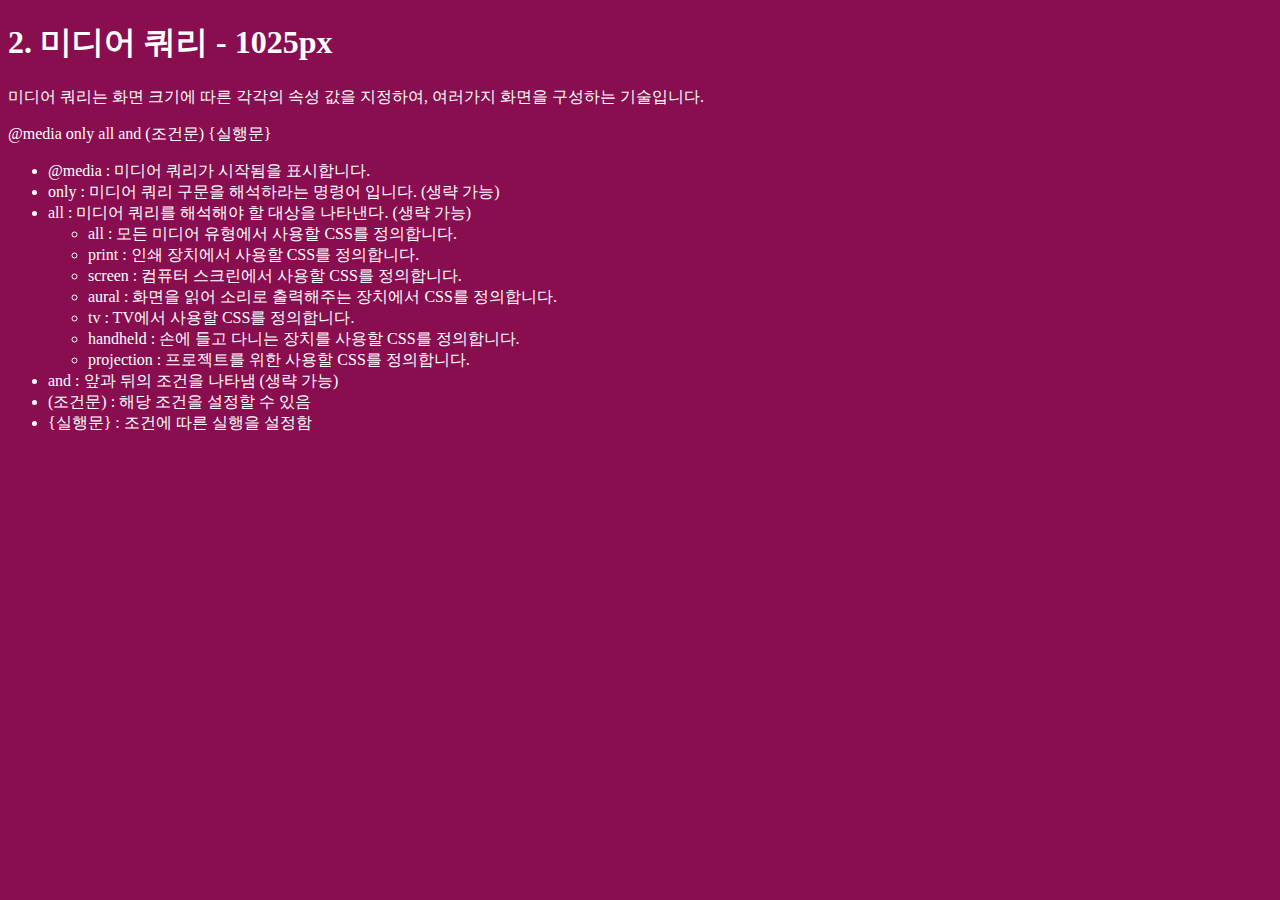
<file: 레이아웃 연습/index.html>
<!DOCTYPE html>
<html lang="en">
<head>
    <meta charset="UTF-8">
    <meta name="viewport" content="width=device-width, initial-scale=1.0">
    <title>Document</title>
    <style>
        body {background: #b71c1c; color: #fff;}
        h1::before {content: '1. ';}
        h1::after {content : ' - 기본'}
        /* 화면 너비가 0~1280px : 데스크탑 화면  */
        @media (max-width: 1280px){
            body{background: #880e4f;}
            h1::before {content: '2. ';}
            h1::after {content : ' - 1025px'}
        }
        /* 화면 너비가 0~1024px : 데스크탑 화면 */
        @media (max-width: 1024px){
            body{background: #4a148c;}
            h1::before {content: '3. ';}
            h1::after {content : ' - 961px ~ 1024px'}
        }
        /* 화면 너비가 0~960px : 노트북 */
        @media (max-width: 960px){
            body{background: #311b92;}
            h1::before {content: '4. ';}
            h1::after {content : ' - 769px ~ 960px'}
        }
        /* 화면 너비가 0~768px :타블렛 */
        @media (max-width: 768px){
            body{background: #4a148c;}
            h1::before {content: '5. ';}
            h1::after {content : ' - 577px ~ 768px'}
        }
        /* 모바일 보톤 480하는데 요즘은 576도 많이 쓴다.
            핸드폰이 다양하기 때문에 딱 정해줄수 없음
        화면 너비가 0~576px */
        @media (max-width: 576px){
            body{background: #004d40;}
            h1::before {content: '6. ';}
            h1::after {content : ' - 0px ~ 576px'}
        }
    </style>
</head>
<body>
    <H1>미디어 쿼리</H1>
    <p>
        미디어 쿼리는 화면 크기에 따른 각각의 속성 값을 지정하여, 여러가지 화면을 구성하는 기술입니다.
    </p>
    <p> @media only all and (조건문) {실행문} </p>
    <ul>
        <li> @media : 미디어 쿼리가 시작됨을 표시합니다. </li>
        <li> only : 미디어 쿼리 구문을 해석하라는 명령어 입니다. (생략 가능)</li>
        <li> all : 미디어 쿼리를 해석해야 할 대상을 나타낸다. (생략 가능) </li>
            <ul>
                <li>all : 모든 미디어 유형에서 사용할 CSS를 정의합니다.</li>
                <li>print : 인쇄 장치에서 사용할 CSS를 정의합니다.</li>
                <li>screen : 컴퓨터 스크린에서 사용할 CSS를 정의합니다.</li>
                <li>aural : 화면을 읽어 소리로 출력해주는 장치에서 CSS를 정의합니다.</li>
                <li>tv : TV에서 사용할 CSS를 정의합니다.</li>
                <li>handheld : 손에 들고 다니는 장치를 사용할 CSS를 정의합니다.</li>
                <li>projection : 프로젝트를 위한 사용할 CSS를 정의합니다.</li>
            </ul>
        <li> and : 앞과 뒤의 조건을 나타냄 (생략 가능) </li>
        <li> (조건문) : 해당 조건을 설정할 수 있음</li>
        <li> {실행문} : 조건에 따른 실행을 설정함 </li>
    </ul>
</body>
</html>
</file>
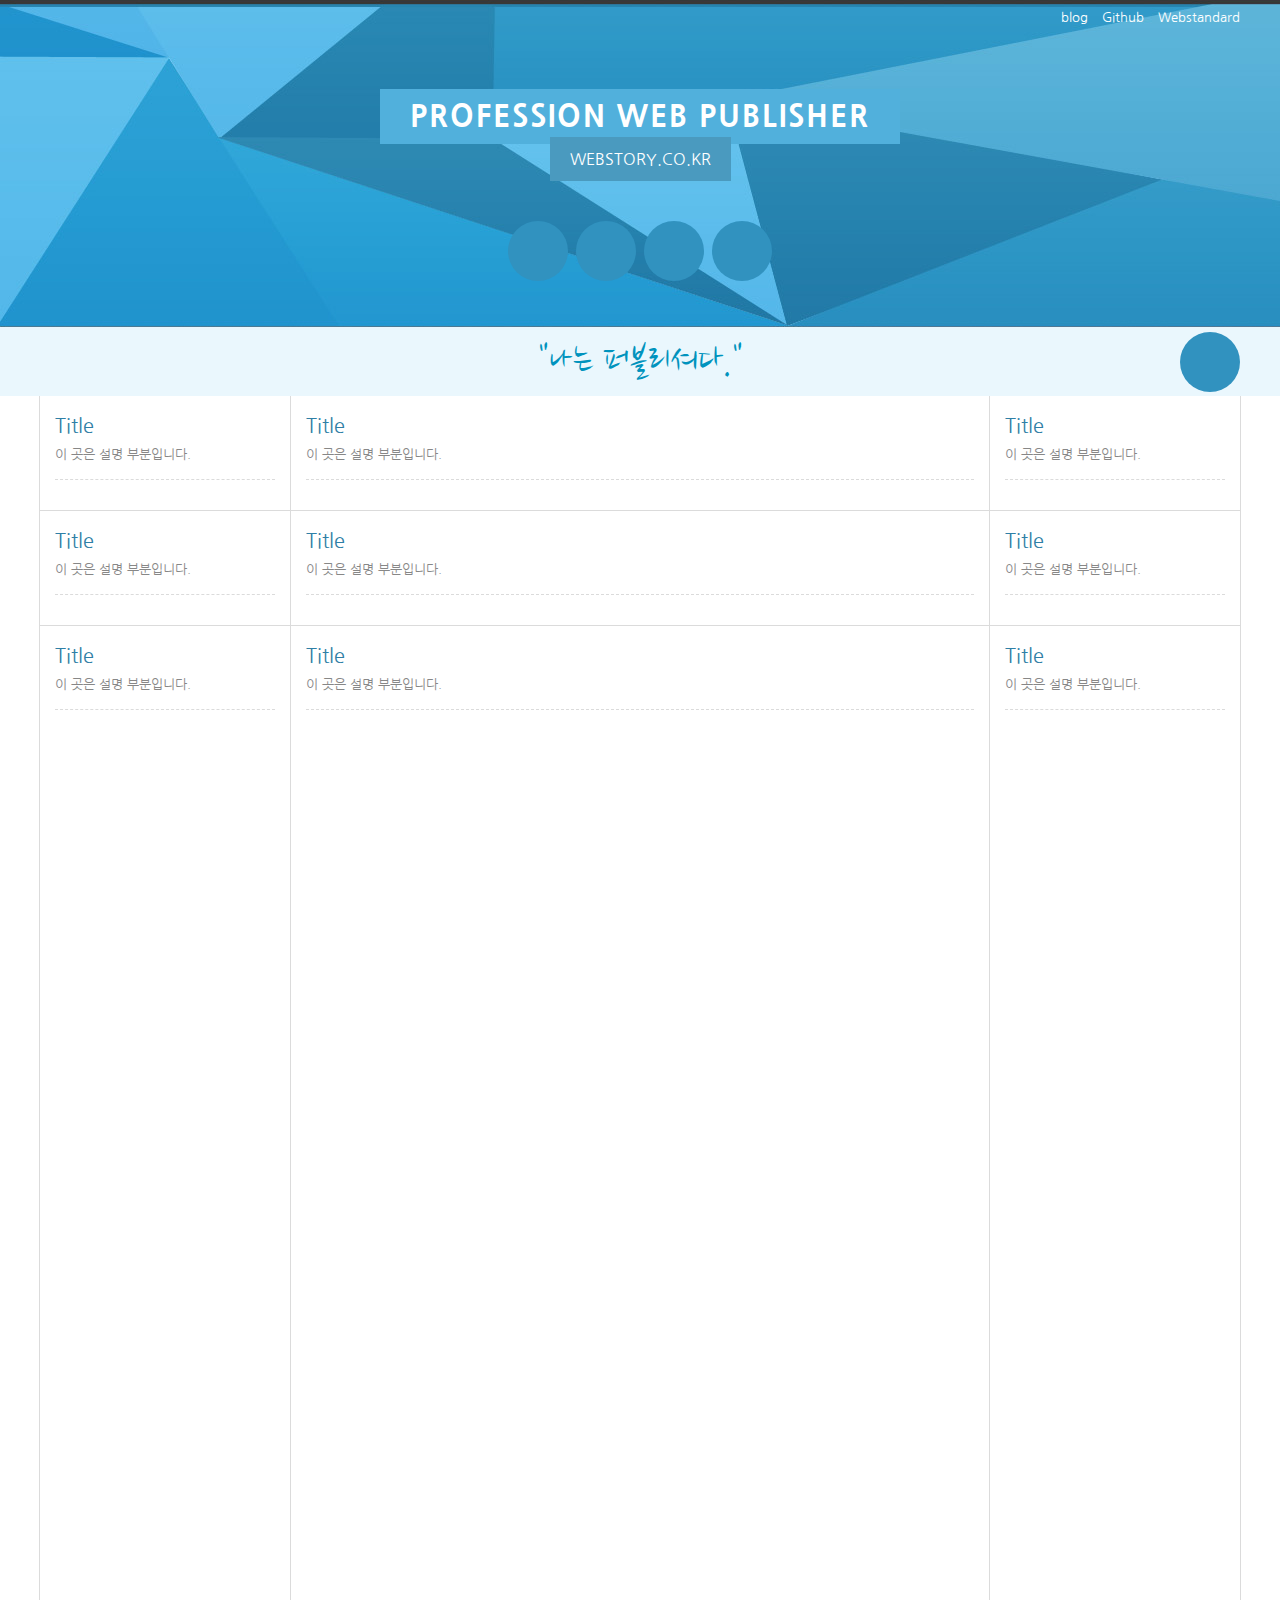
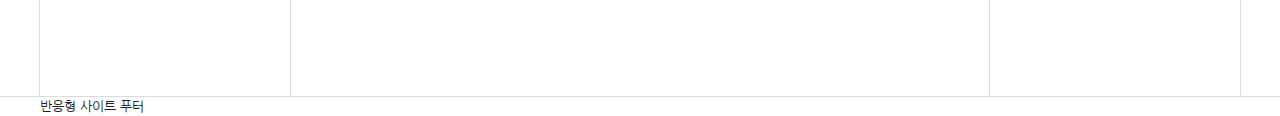
<file: main.html>
<!DOCTYPE html>
<html lang="ko">
<head>
    <meta charset="UTF-8">
    <meta name="author" content="webstoryboy">
    <meta name="description" content="반응형 사이트 따라하기">
    <meta name="keywords" content="반응형사이트, 웹퍼블리셔, 웹접근성, HTML5, webstoryboy, webs">
    <title>반응형 사이트 만들기 : 문서 셋팅</title>

    <!-- style -->
    <link rel="stylesheet" href="css/reset.css">
    <link rel="stylesheet" href="css/style.css">

    <!-- Facebook meta tags -->
    <meta property="og:type" content="article" />
    <meta property="og:title" content="반응형 사이트 만들기(title)" />
    <meta property="og:url" content="http://richclub8.dothome.co.kr/responsive/html5/index.html" />
    <meta property="og:image" content="http://richclub8.dothome.co.kr/assets/ico/icon.png" />
    <meta property="og:site_name" content="반응형 사이트 만들기(site_name)" />
    <meta property="og:description" content="반응형 사이트 따라하기(description)" />

    <!-- twitter meta tags -->
    <meta name="twitter:card" content="summary_large_image" />
    <meta name="twitter:site" content="@webstoryboy" />
    <meta name="twitter:title" content="반응형 사이트 만들기(title)" />
    <meta name="twitter:description" content="반응형 사이트 만들기(description)." />
    <meta property="twitter:image" content="http://richclub8.dothome.co.kr/assets/ico/icon.png" />


    <!-- 파비콘 -->
    <link rel="shortcut icon" href="icon/favicon.ico">
    <link rel="apple-touch-icon-precomposed" href="icon/favicon-152.png">
    <link rel="icon" href="path/to/favicon.png">
    <link rel="icon" href="icon/favicon-16.png" sizes="16x16"> 
    <link rel="icon" href="icon/favicon-32.png" sizes="32x32"> 
    <link rel="icon" href="icon/favicon-48.png" sizes="48x48"> 
    <link rel="icon" href="icon/favicon-64.png" sizes="64x64"> 
    <link rel="icon" href="icon/favicon-128.png" sizes="128x128">

    <!-- 웹 폰트 -->
    <link href="https://fonts.googleapis.com/css?family=Nanum+Gothic" rel="stylesheet">
    <link href="https://fonts.googleapis.com/css?family=Nanum+Brush+Script" rel="stylesheet">
    <link href="https://fonts.googleapis.com/css?family=Abel" rel="stylesheet">

    <!--폰트어썸 cdn-->
    <link rel="stylesheet", href="https://use.fontawesome.com/releases/v5.5.0/css/all.css" integrity="sha384-B4dIYHKNBt8Bc12p+WXckhzcICo0wtJAoU8YZTY5qE0Id1GSseTk6S+L3BlXeVIU", crossorigin="anonymous">
    
    <!-- HTLM5shiv ie6~8 -->
    <!--[if lt IE 9]> 
        <script src="js/html5shiv.min.js"></script>
        <script type="text/javascript">
            alert("현재 당신이 보는 브라우저는 지원하지 않습니다. 최신 브라우저로 업데이트해주세요!");
        </script>
    <![endif]-->
</head>
<body>
    <header id="header">
        <div class="container">
            <div class="row">
                <div class="header">
                    <div class="header_menu">
                        <a href="#">blog</a>
                        <a href="#">Github</a>
                        <a href="#">Webstandard</a>
                    </div>
                    <!--//header_menu-->
                    <div class="header_tit">
                        <h1>Profession Web Publisher</h1><br/>
                        <a href="http://www.naver.com">WEBSTORY.CO.KR</a>
                    </div>
                    <!--//header_tit-->
                    <div class="header_icon">
                        <ul>
                            <li><a href="#"><i class="fab fa-html5"></i><span>HTML5</span></a></li>
                            <li><a href="#"><i class="fab fa-github"></i><span>Github</span></a></li>
                            <li><a href="#" class="facebook"><i class="fab fa-facebook-square"></i><span>Facabook</span></a></li>
                            <li><a href="#" class="twitter"><i class="fab fa-twitter"></i><span>twitter</span></a></li>
                        </ul>
                    </div>
                    <!--//header_icon-->
                </div>              
            </div>
        </div>
    </header>
    <!--//header-->
    <nav id="nav">
        <div class="container">
            <div class="row">
                <div class="nav">
                  <h2 class="ir_su">전체메뉴</h2> 
                  <div>
                    <h3>HTML Reference</h3>
                    <ol>
                        <li><a href="#">HTML 태그(Tag)</a></li>
                        <li><a href="#">블록 요소/인라인 요소</a></li>
                        <li><a href="#">DTD 선언</a></li>
                        <li><a href="#">언어 속성 설정</a></li>
                        <li><a href="#">HTML &lt;title&gt;</a></li>
                        <li><a href="#">HTML &lt;meta&gt;</a></li>
                        <li><a href="#">특수문자</a></li>
                        <li><a href="#">하이퍼 링크</a></li>
                        <li><a href="#">HTML &lt;style&gt;</a></li>
                        <li><a href="#">HTML &lt;html&gt;</a></li>
                        <li><a href="#">HTML &lt;head&gt;</a></li>
                        <li><a href="#">HTML &lt;div&gt;</a></li>
                        <li><a href="#">HTML &lt;colgroup&gt;</a></li>
                        <li><a href="#">HTML &lt;caption&gt;</a></li>
                    </ol>
                </div>
                <div>
                    <h3>CSS Reference</h3>
                    <ol>
                        <li><a href="#">CSS 선택자</a></li>
                        <li><a href="#">CSS 단위</a></li>
                        <li><a href="#">CSS 색상</a></li>
                        <li><a href="#">CSS 선언 방법</a></li>
                        <li><a href="#">상대주소와 절대주소</a></li>
                        <li><a href="#">CSS float</a></li>
                        <li><a href="#">이미지 표현 방법</a></li>
                        <li><a href="#">이미지 스프라이트</a></li>
                        <li><a href="#">IR 효과</a></li>
                        <li><a href="#">이미지 최적화</a></li>
                        <li><a href="#">background-color</a></li>
                        <li><a href="#">border-style</a></li>
                        <li><a href="#">font-size</a></li>
                        <li><a href="#">text-align</a></li>
                    </ol>
                </div>
                <div>
                    <h3>Responsive</h3>
                    <ol>
                        <li><a href="#">반응형사이트</a></li>
                        <li><a href="#">미디어쿼리</a></li>
                        <li><a href="#">CSS3</a></li>
                        <li><a href="#">웹 접근성 연구소</a></li>
                        <li><a href="#">네이버 널리</a></li>
                        <li><a href="#">다음 다룸</a></li>
                        <li><a href="#">Webstandard</a></li>
                    </ol>
                </div>
                </div>
            </div>
        </div>
    </nav>
    <!--//nav-->
    <article id="title">
        <div class="container">
            <div class="title">
                <h2>"나는 퍼블리셔다."</h2>
                <a href="#" class="btn"><i class="fa fa-angle-down" aria-hidden="true"></i>
                <span class="ir_su">전체메뉴 보기</span>
                </a>
            </div>
        </div>
    </article>
    <!--//title-->
    <main>
        <section id="contents">
            <div class="container">
                <h2 class="ir_su">반응형 사이트 컨텐츠</h2>
                <section id="cont_left"> 
                    <h3 class="ir_su">반응형 사이트 왼쪽 컨텐츠</h3>
                    <article class="column col1">
                        <h4 class="col_tit">Title</h4>
                        <p class="col_desc">이 곳은 설명 부분입니다.</p>
                        <!---->

                        <!--//-->
                    </article>
                    <!--//col1-->
                    <article class="column col2">
                        <h4 class="col_tit">Title</h4>
                        <p class="col_desc">이 곳은 설명 부분입니다.</p>
                        <!---->

                        <!--//-->    
                    </article>
                    <!--//col2-->
                    <article class="column col3">

                        <h4 class="col_tit">Title</h4>
                        <p class="col_desc">이 곳은 설명 부분입니다.</p>
                        <!---->

                        <!--//-->    
                    </article>
                    <!--//col3-->
                </section>
                <section id="cont_center">
                    <h3 class="ir_su">반응형 사이트 가운데 컨텐츠</h3>
                    <article class="column col4">
                        <h4 class="col_tit">Title</h4>
                        <p class="col_desc">이 곳은 설명 부분입니다.</p>
                        <!---->

                        <!--//-->    
                    </article>
                    <!--//col4-->
                    <article class="column col5">
                        <h4 class="col_tit">Title</h4>
                        <p class="col_desc">이 곳은 설명 부분입니다.</p>
                        <!---->

                        <!--//-->    
                    </article>
                    <!--//col5-->
                    <article class="column col6">
                        <h4 class="col_tit">Title</h4>
                        <p class="col_desc">이 곳은 설명 부분입니다.</p>
                        <!---->

                        <!--//-->    
                    </article>
                    <!--//col6-->
                </section>
                <section id="cont_right">
                    <h3 class="ir_su">반응형 사이트 오른쪽 컨텐츠</h3>
                    <article class="column col7">
                        <h4 class="col_tit">Title</h4>
                        <p class="col_desc">이 곳은 설명 부분입니다.</p>
                        <!---->

                        <!--//-->    
                    </article>
                    <!--//col7-->
                    <article class="column col8">
                        <h4 class="col_tit">Title</h4>
                        <p class="col_desc">이 곳은 설명 부분입니다.</p>
                        <!---->

                        <!--//-->    
                    </article>
                    <!--//col8-->
                    <article class="column col9">
                        <h4 class="col_tit">Title</h4>
                        <p class="col_desc">이 곳은 설명 부분입니다.</p>
                        <!---->

                        <!--//-->    
                    </article>
                    <!--//col9-->
                </section>
            </div>
        </section>
        <!-- // contents -->
    </main>

    <footer id="footer">
        <div class="container">
            <h2>반응형 사이트 푸터</h2>
        </div>
    </footer>
    <!-- // footer -->



    <!-- JavaScript Libraries -->
    <script src="js/jquery.min_1.12.4.js"></script>
    <script src="js/modernizr-custom.js"></script>
    <script>
        //http://www.facebook.com/sharer.php?u={페이지 제목}&t={페이지링크}
        //http://twitter.com/intent/tweet?text={페이지 제목}&url={페이지링크}
        //https://share.naver.com/web/shareView.nhn?url={페이지링크}&title={페이지 제목}
        //https://plus.google.com/share?url={페이지링크}&t={페이지 제목}
        $(".facebook").click(function(e){
            e.preventDefault();
            window.open('https://www.facebook.com/sharer/sharer.php?u=' +encodeURIComponent(document.URL)+'&t='+encodeURIComponent(document.title), 'facebooksharedialog', 'menubar=no, toolbar=no, resizable=yes, scrollbars=yes, height=300, width=600'); 
        });
        $(".twitter").click(function(e){
            e.preventDefault();
            window.open('https://twitter.com/intent/tweet?text=[%EA%B3%B5%EC%9C%A0]%20' +encodeURIComponent(document.URL)+'%20-%20'+encodeURIComponent(document.title), 'twittersharedialog', 'menubar=no, toolbar=no, resizable=yes, scrollbars=yes, height=300, width=600');
        });
    </script>

</body>
</html>
</file>
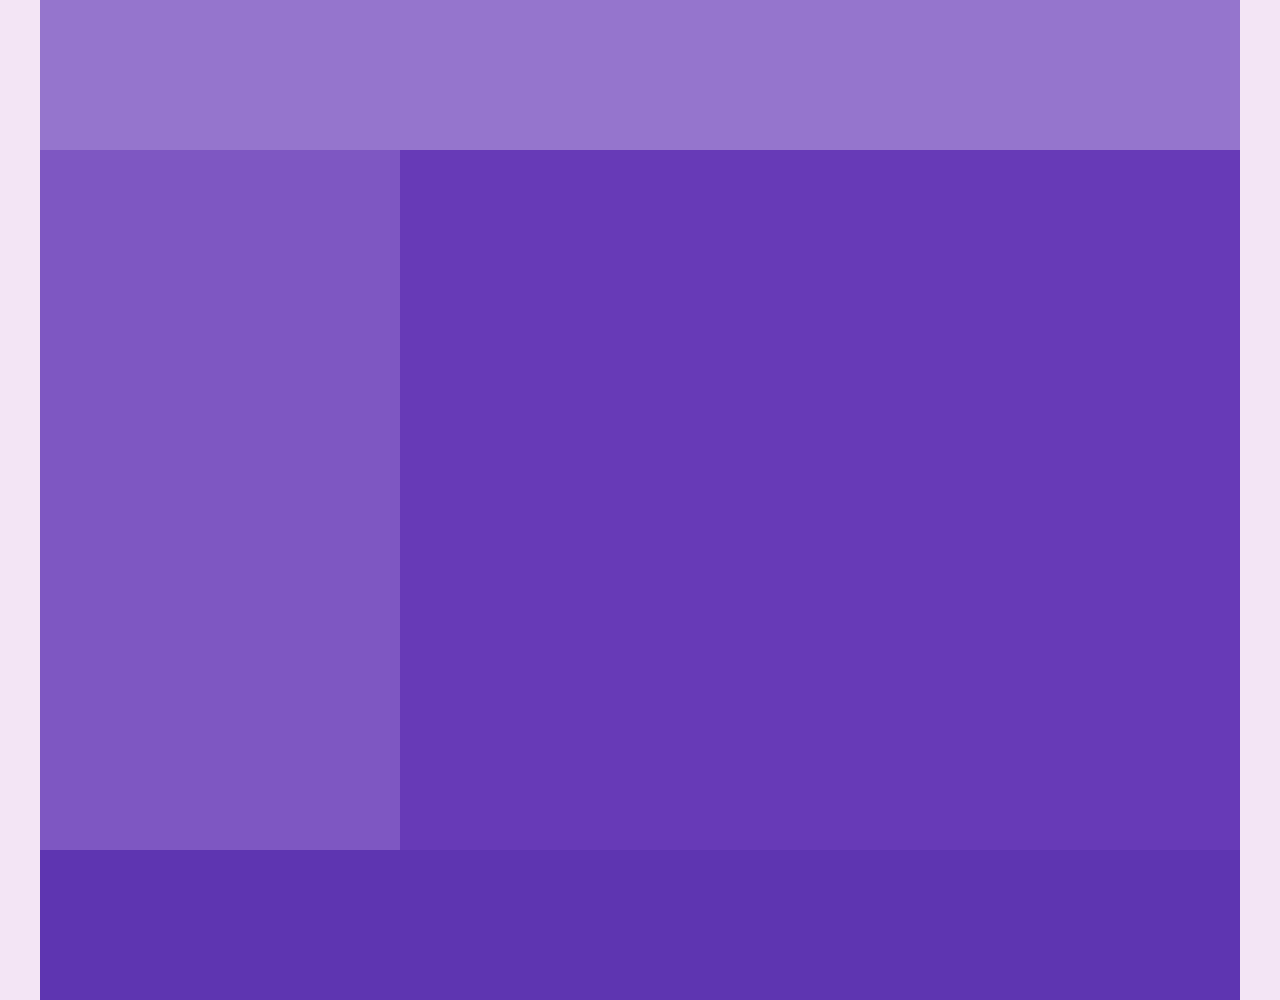
<file: 레이아웃 연습/layout1.html>
<!DOCTYPE html>
<html lang="en">
<head>
    <meta charset="UTF-8">
    <title>Layout</title>
    <style>
        *{margin: 0; padding: 0;}
        body {background: #f3e5f5;}
        #wrap{ width: 1200px; margin: 0 auto;}
        header { width: 100%; height: 150px; background: #9575cd;}
        aside { float:left;width: 30%; height: 700px; background: #7e57c2;}
        section {float:left;width: 70%; height: 700px; background: #673ab7; }
        footer {clear:both;width: 100%; height: 150px;  background: #5e35b1;}
        
        /*화면 너비 0~ 1200px*/
        @media (max-width: 1220px){
            #wrap{ width: 95%}
        }
        /*화면 너비 0~ 768px*/
        @media (max-width: 768px){
            #wrap{ width: 100%}
        }
        /*화면 너비 0~ 480px
        다 일자로 배치 됨*/
        @media (max-width: 480px){
            #wrap{ width: 100%}
            header{height: 300px;}
            aside {float: none; width: 100%; height: 300px;}
            section {float: none;width: 100%; height: 300px;}
        }
        
    </style>
</head>
<body>
    <div id="wrap">
        <header></header>
        <aside></aside>
        <section></section>
        <footer></footer>
    </div>
</body>
</html>
</file>
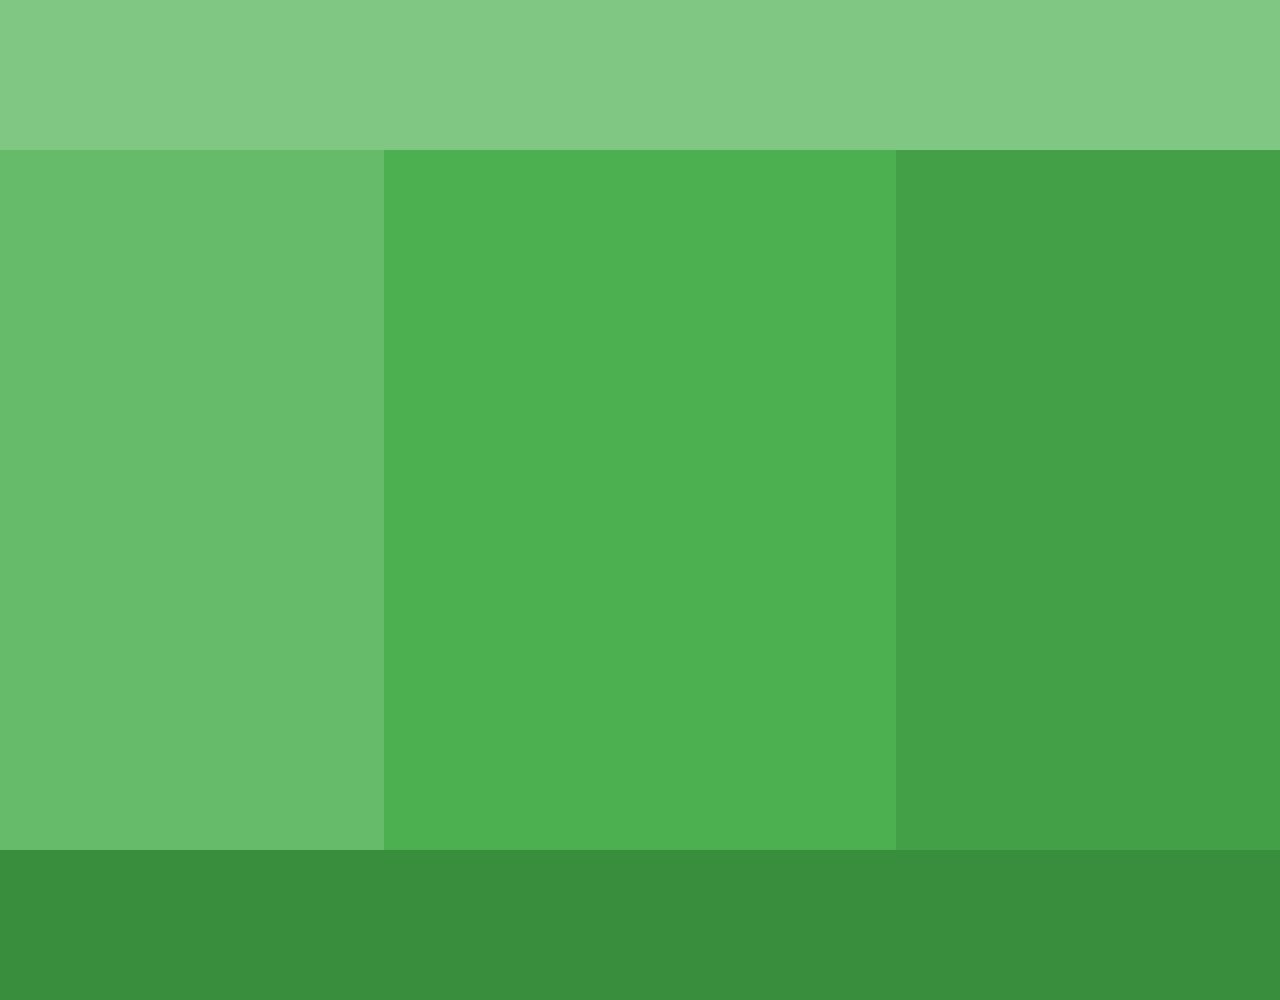
<file: 레이아웃 연습/layout2.html>
<!DOCTYPE html>
<html lang="en">
<head>
    <meta charset="UTF-8">
    <meta name="viewport" content="width=device-width, initial-scale=1.0">
    <title>Document</title>
    <style>
        * {padding: 0; margin: 0;}
        #wrap{width: 100%;}
        header {width: 100%; height: 150px; background: #81c784;}
        aside {float:left; width: 30%; height: 700px; background: #66bb6a;}
        section {float:left;width: 40%; height: 700px; background: #4caf50;}
        article {float:left;width: 30%; height: 700px; background: #43a047;}
        footer {clear : both;width: 100%; height: 150px; background: #388e3c; }
 
        /*화면 너비 0~ 1200px*/
        @media (max-width: 1220px){
            aside {width: 40%;}
            section {width: 60%;}
            article {float: none; clear: both; width: 100%; height: 300px;}
        }

        /*화면 너비 0~ 768px*/
        @media (max-width: 768px){
            aside {float: none; width: 100%; height: 300px;}
            section {float: none; width: 100%; height: 300px;}
        }
        /*화면 너비 0~ 480px*/
        @media (max-width: 480px){
        header {height: 300px;}
        aside {height: 200px;}
        section {height: 200px;}
            
        }
    </style>
</head>
<body>
    <div id="wrap">
        <header></header>
        <aside></aside>
        <section></section>
        <article></article>
        <footer></footer>
    </div>
</body>
</html>
</file>
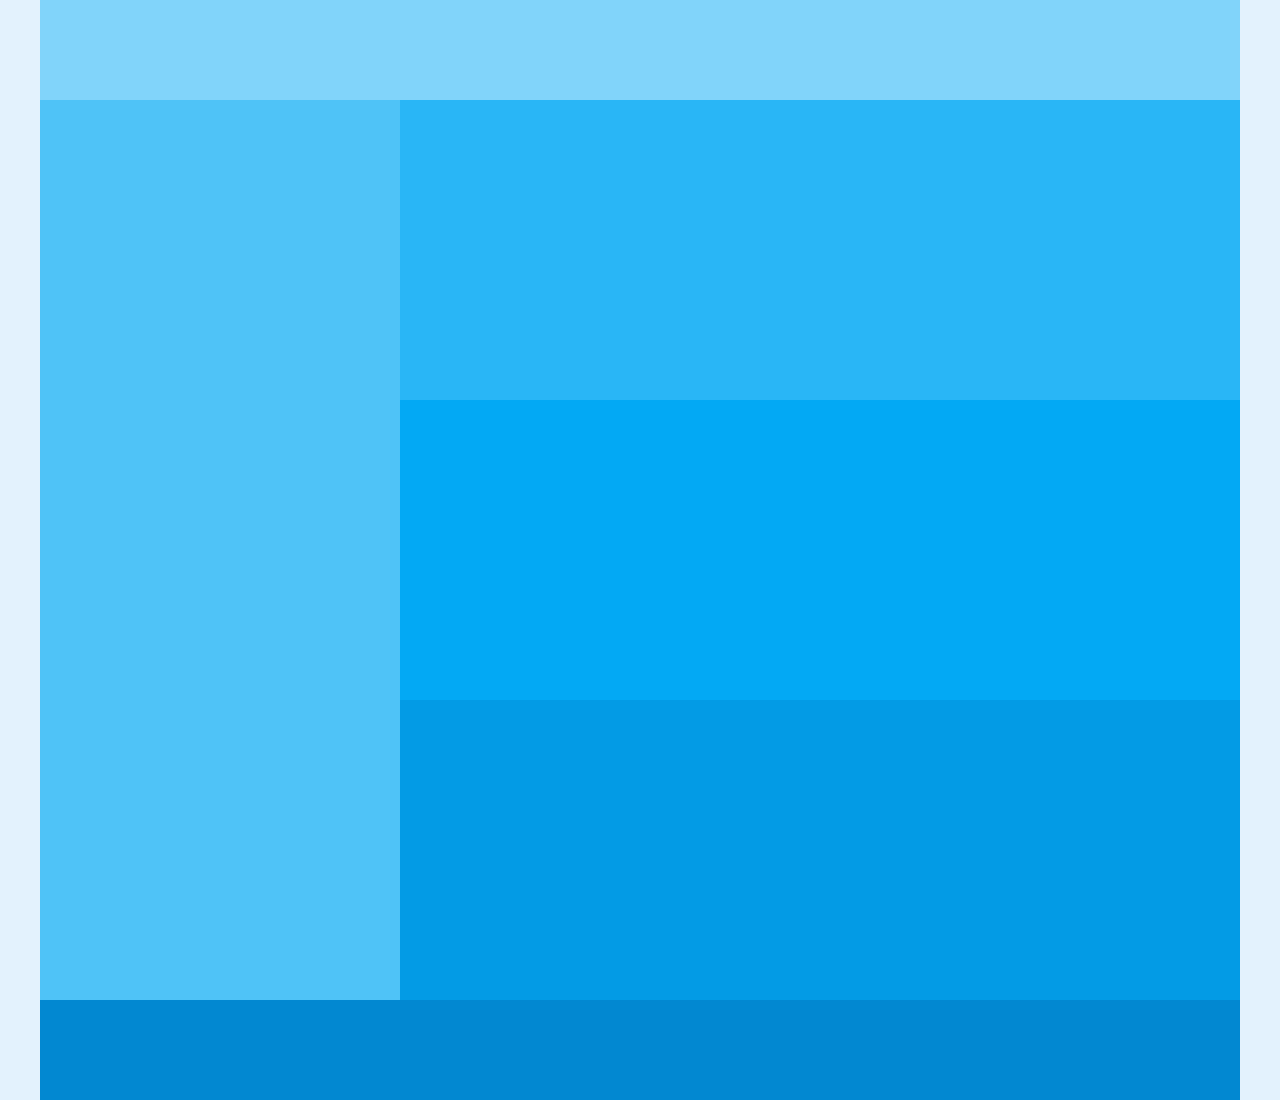
<file: 레이아웃 연습/layout3.html>
<!DOCTYPE html>
<html lang="en">
<head>
    <meta charset="UTF-8">
    <meta name="viewport" content="width=device-width, initial-scale=1.0">
    <title>Document</title>
    <style>
        * {padding: 0; margin: 0;}
        #wrap {width: 1200px; margin: 0 auto;}
        body {background: #e3f2fd;}
        header {width: 100%; height: 100px; background: #81d4fa;}
        aside {float:left; width: 30%; height: 900px; background: #4fc3f7;}
        .article1 {float:left; width: 70%;  height: 300px; background: #29b6f6;}
        .article2 {float:left; width: 70%;  height: 300px; background: #03a9f4;}
        .article3 {float:left; width: 70%;  height: 300px; background: #039be5;}
        footer {clear:both; width: 100%;  height: 100px; background: #0288d1;}
        
        /*화면 너비 0~ 1200px*/
        @media (max-width: 1240px){
            #wrap {width: 100%;}
            .article1 {height: 450px;}
            .article2 {height: 450px;}
            .article3 {clear:both;float:none ;width: 100%;}
        }

        /*화면 너비 0~ 768px*/
        @media (max-width: 768px){
            aside {clear:both;float: none; width: 100%; height: 300px;}
            .article1 {float: left; width:50%; height: 450px;}
            .article2 {float: left; width:50%; height: 450px;}
        }

        /*화면 너비 0~ 480px*/
        @media (max-width: 480px){
            .article1 { width:100%;}
            .article2 { width:100%;}
        }

    </style>
</head>
<body>
   <div id="wrap">
        <header></header>
        <aside></aside>
        <section class="article1"></section>
        <section class="article2"></section>
        <section class="article3"></section>
        <footer></footer>
   </div> 
</body>
</html>
</file>
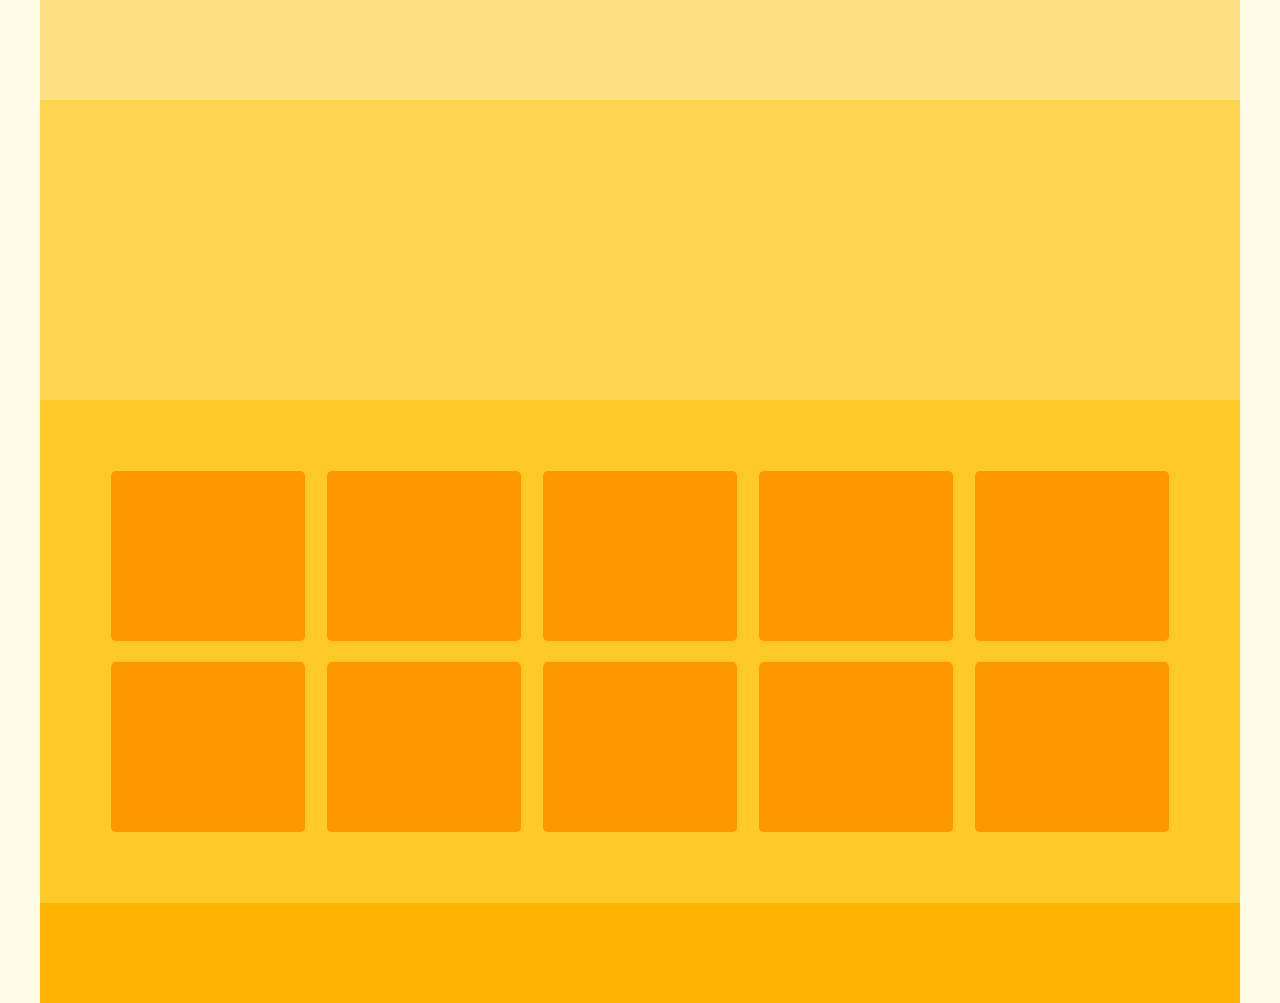
<file: 레이아웃 연습/layout4.html>
<!DOCTYPE html>
<html lang="en">
<head>
    <meta charset="UTF-8">
    <meta name="viewport" content="width=device-width, initial-scale=1.0">
    <title>Document</title>
    <style>
        *{margin: 0; padding: 0;}
        body {background: #fffde7;}
        #wrap {width: 1200px; margin: 0 auto;}
        header{width: 100%; height: 100px; background-color: #ffe082;}
        article{width: 100%; height: 300px; background-color: #ffd54f;}
        section{width: 90%; background-color: #ffca28; 
                margin: 0 auto;overflow: hidden;
                padding: 5%; }
        section > div {width: 18%; margin:1%;  height: 170px; 
                        background-color: #ff9800; float: left; border-radius: 5px;}
        footer {clear:both;width: 100%; height: 100px; background-color: #ffb300;}
        /*화면 너비 0~1200px*/
        @media (max-width: 1220px){
            #wrap {width: 100%;}
            section > div {width: 23%; }
            section >div:nth-child(5n) {display: none;}
        }
        /*화면 너비 0~ 768px*/
        @media (max-width : 768px){
            section > div {width: 31.33%; }
            section >div:nth-child(5) {display: block;}
        }
        /*화면 너비 0~480px */
        @media (max-width:480px) {
            section > div {width: 48%; }
            section >div:nth-child(5n) {display: block;}
        }
    </style>
</head>
<body>
    <div id="wrap">
        <header></header>
        <article></article>
        <section>
            <div></div>
            <div></div>
            <div></div>
            <div></div>
            <div></div>
            <div></div>
            <div></div>
            <div></div>
            <div></div>
            <div></div>
        </section>
        <footer></footer>
    </div>
</body>
</html>
</file>
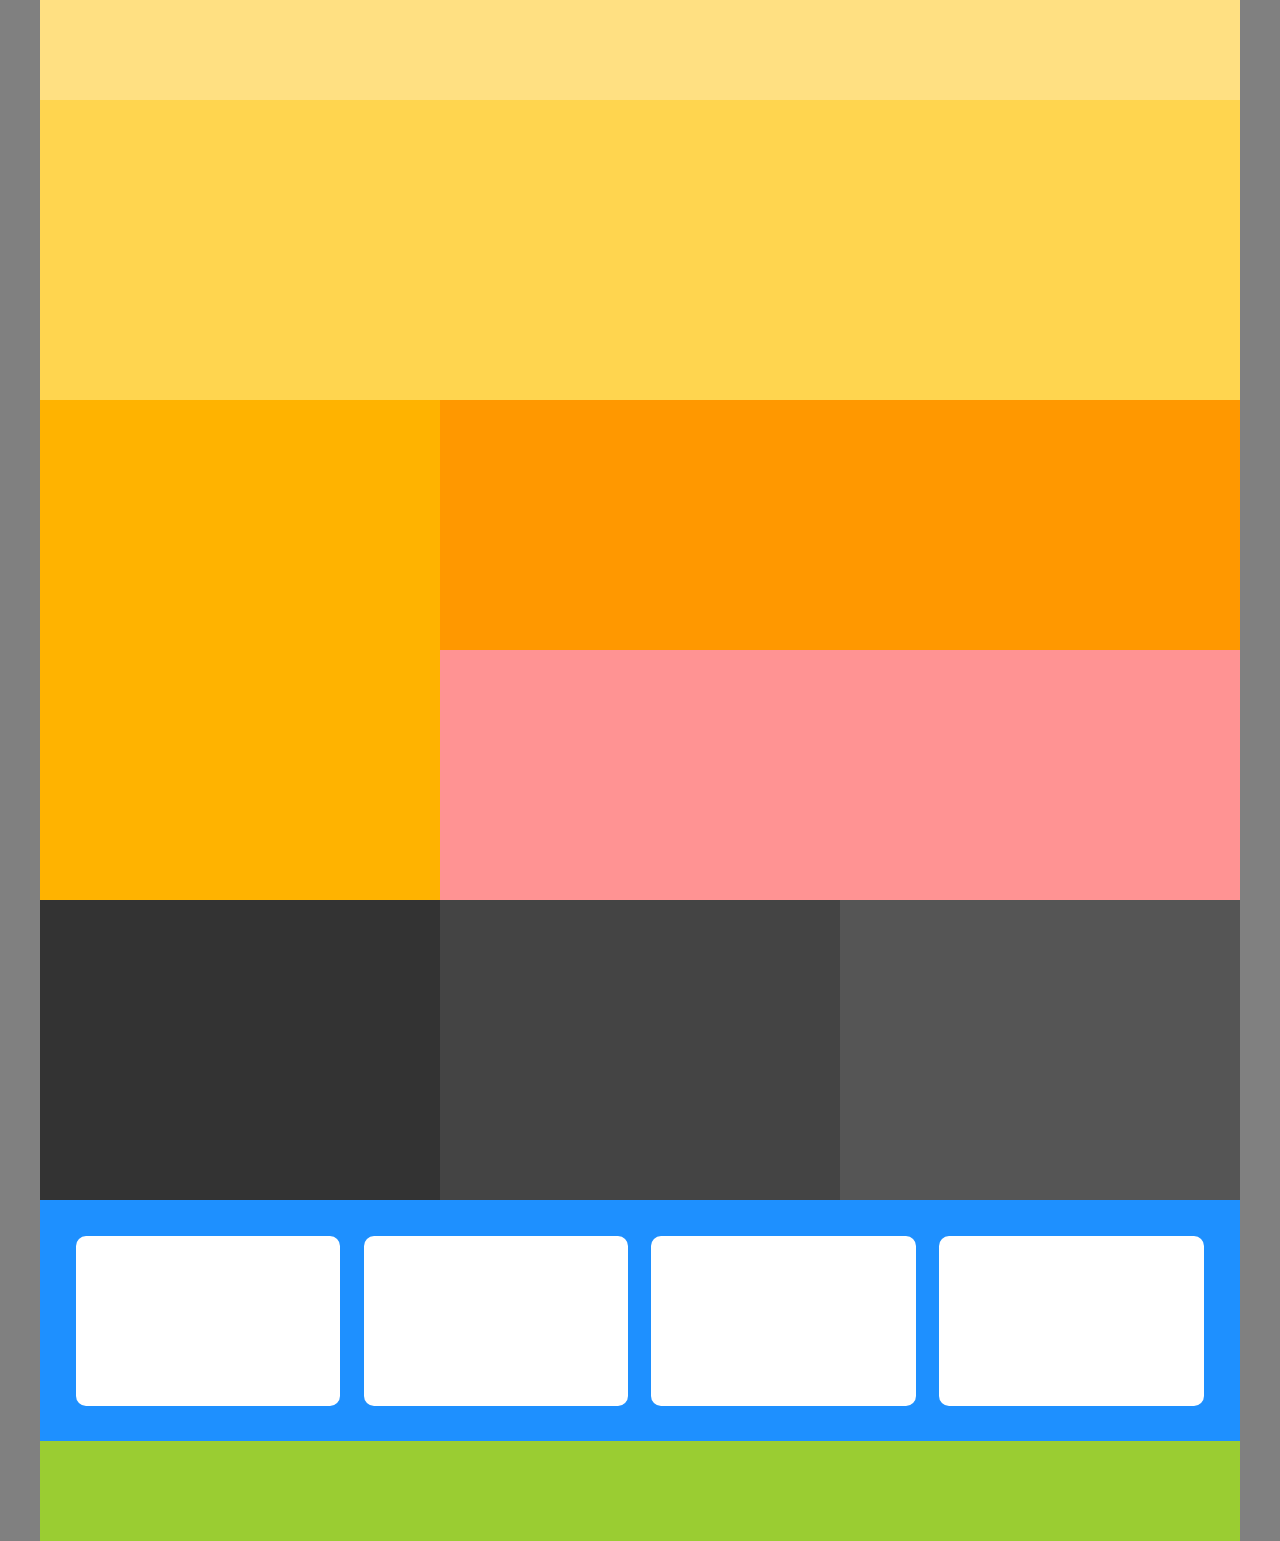
<file: 레이아웃 연습/layout5.html>
<!DOCTYPE html>
<html lang="en">
<head>
    <meta charset="UTF-8">
    <meta name="viewport" content="width=device-width, initial-scale=1.0">
    <title>Document</title>
    <style>
        * {margin: 0; padding: 0;}
        body {background: gray;}
        #wrap {width: 1200px; margin: 0 auto;}
   
        header {width: 100%; height: 100px; background-color: #ffe082;}
      
        #banner{width:100%; height:300px; background-color: #ffd54f;}

        #content1{width: 100%; background-color: #ffca28; overflow: hidden; }
        #content1 nav{width: 33.333%; height: 500px; background-color: #ffb300; float: left;}
        #content1 .article_right1{ width:66.6666%;height:250px;background-color: #ff9800;float: left; }
        #content1 .article_right2{ width:66.6666%;height:250px;background-color: #ff9393;float: left;}
        #content2 {overflow: hidden;}
        #content2 .article_box1 {float:left;width: 33.333%; height: 300px; background: #333;}
        #content2 .article_box2 {float:left;width: 33.333%; height: 300px; background: #444;}
        #content2 .article_box3 {float:left;width: 33.333%; height: 300px; background: #555;}
        #content3 {overflow: hidden; padding: 2%; background-color: dodgerblue;}
        #content3 article {float:left;width: 23%; margin:1% ;height: 170px; background-color: white; border-radius: 10px;}
        footer {width: 100% ;height: 100px; background: yellowgreen;}

          /*화면 너비 0~1200px*/
          @media (max-width: 1220px){
            #wrap {width: 100%;}
            #content2 .article_box1 {width: 50%; }
            #content2 .article_box2 {width: 50%; }
            #content2 .article_box3 {display: none; }
            #content3 .article_square1 {width: 31.333%;}
            #content3 .article_square2 {width: 31.333%;}
            #content3 .article_square3 {width: 31.333%;}
            #content3 .article_square4 {display: none;}

        }

        /*화면 너비 0~ 768px*/
        @media (max-width : 768px){
            #content2 .article_box1 {width: 100%; height: 200px; }
            #content2 .article_box2 {width: 100%;height: 200px; } 
        }
        /*화면 너비 0~480px */
        @media (max-width:480px) {
            #content1 nav{width: 100%; height: 100px;}
            #content1 .article_right1{ width:100%;height:200px;}
            #content1 .article_right2{ width:100%;height:200px;}
            #content3 .article_square1 {width: 98%;}
            #content3 .article_square2 {width: 98%;}
            #content3 .article_square3 {width: 98%;}
        }
    </style>
</head>
<body>
    <div id="wrap">
        <header></header>
        <section id="banner"></section>
        <section id="content1">
            <nav></nav>
            <article class="article_right1"></article>
            <article class="article_right2"></article>
        </section>
        <section id="content2">
            <article class="article_box1"></article>
            <article class="article_box2"></article>
            <article class="article_box3"></article>
        </section>
        <section id="content3">
            <article class="article_square1"></article>
            <article class="article_square2"></article>
            <article class="article_square3"></article>
            <article class="article_square4"></article>
        </section>
        <footer></footer>
    </div>
</body>
</html>
</file>
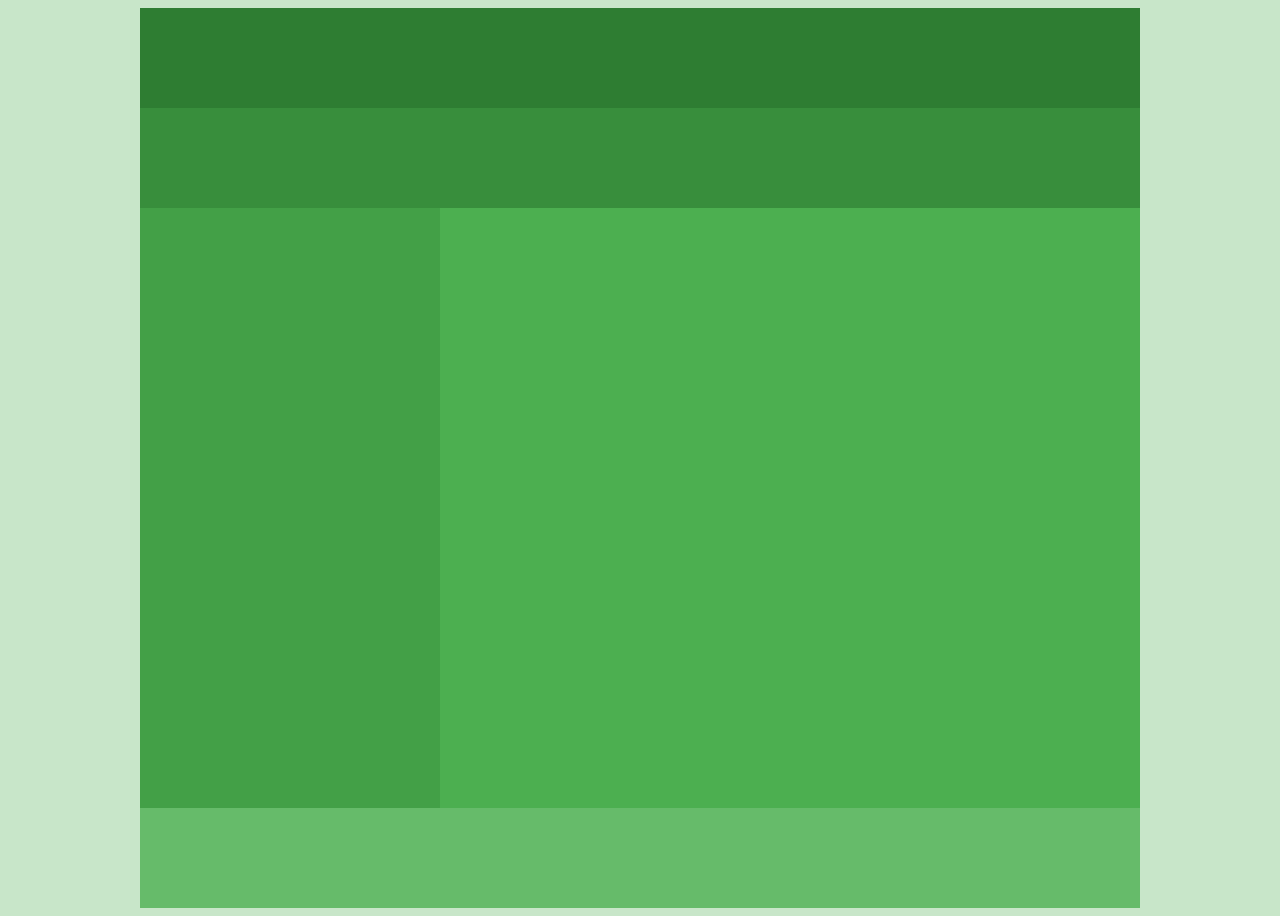
<file: 참고/res204_01.html>
<!DOCTYPE html>
<html lang="ko">
<head>
	<meta charset="UTF-8">
	<title>Document</title>
	<style>
        body {background: #c8e6c9;}
        #wrap {width: 1000px; height: 900px; margin: 0 auto; color: #fff; font-size: 40px; text-align: center;}
        header {width: 1000px; height: 100px; line-height: 100px; background: #2e7d32;}
        nav {width: 1000px; height: 100px; line-height: 100px; background: #388e3c; }
        aside {float: left; width: 300px; height: 600px; line-height: 600px; background: #43a047;}
        section {float: left; width: 700px; height: 600px; line-height: 600px; background: #4caf50;}
        footer {float: left; width: 1000px; height: 100px; line-height: 100px; background: #66bb6a;}
    </style>
</head>
        
<body>
	<div id="wrap">
		<header></header>
		<nav></nav>
		<aside></aside>
		<section></section>
		<footer></footer>
	</div>
</body>
</html>
</file>
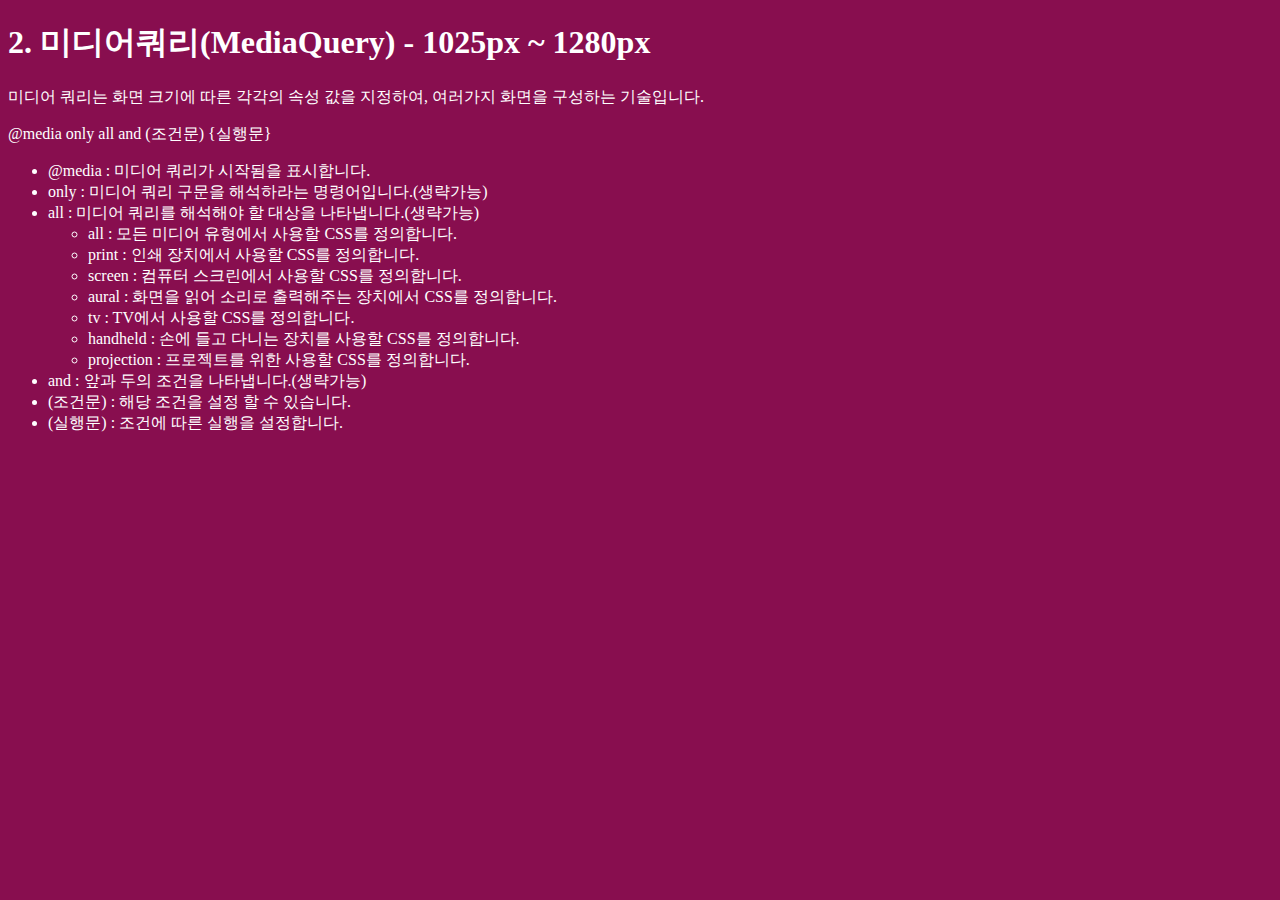
<file: 참고/res205_02.html>
<!DOCTYPE html>
<html lang="en">
<head>
	<meta charset="UTF-8">
	<title>미디어쿼리</title>
	<style>
		body {background: #b71c1c; color: #fff;}
		h1::before {content: '1. '}
		h1::after {content: ' - 기본'}

		/* 화면 너비가 0 ~ 1280px : 데스크탑 ; */
		@media (max-width: 1280px){
			body {background: #880e4f;}
			h1::before {content: '2. '}
			h1::after {content: ' - 1025px ~ 1280px'}
		}

		/* 화면 너비가 0 ~ 1024px : 노트북 */
		@media (max-width: 1024px){
			body {background: #4a148c;}
			h1::before {content: '3. '}
			h1::after {content: ' - 961px ~ 1024px'}
		}

		/* 화면 너비가 0 ~ 960px : 노트북 */
		@media (max-width: 960px){
			body {background: #311b92;}
			h1::before {content: '4. '}
			h1::after {content: ' - 769px ~ 960px'}
		}

		/* 화면 너비가 0 ~ 768 : 타블렛 */
		@media (max-width: 768px){
			body {background: #4a148c;}
			h1::before {content: '5. '}
			h1::after {content: ' - 577px ~ 768px'}
		}

		/* 화면 너비가 0 ~ 576 : 모바일 */
		@media (max-width: 576px){
			body {background: #004D40;}
			h1::before {content: '6. '}
			h1::after {content: ' - 0px ~ 576px'}
		}
	</style>
</head>
<body>
	<h1>미디어쿼리(MediaQuery)</h1>
	<p>미디어 쿼리는 화면 크기에 따른 각각의 속성 값을 지정하여, 여러가지 화면을 구성하는 기술입니다.</p>
    <p>@media only all and (조건문) {실행문}</p>
    <ul>
        <li>@media : 미디어 쿼리가 시작됨을 표시합니다.</li>
        <li>only :  미디어 쿼리 구문을 해석하라는 명령어입니다.(생략가능)</li>
        <li>all : 미디어 쿼리를 해석해야 할 대상을 나타냅니다.(생략가능)
            <ul>
                <li>all : 모든 미디어 유형에서 사용할 CSS를 정의합니다.</li>
                <li>print : 인쇄 장치에서 사용할 CSS를 정의합니다.</li>
                <li>screen : 컴퓨터 스크린에서 사용할 CSS를 정의합니다.</li>
                <li>aural : 화면을 읽어 소리로 출력해주는 장치에서 CSS를 정의합니다.</li>
                <li>tv : TV에서 사용할 CSS를 정의합니다.</li>
                <li>handheld : 손에 들고 다니는 장치를 사용할 CSS를 정의합니다.</li>
                <li>projection : 프로젝트를 위한 사용할 CSS를 정의합니다.</li>
            </ul>
        </li>
        <li>and : 앞과 두의 조건을 나타냅니다.(생략가능)</li>
        <li>(조건문) : 해당 조건을 설정 할 수 있습니다.</li>
        <li>(실행문) : 조건에 따른 실행을 설정합니다.</li>
    </ul>
</body>
</html>
</file>
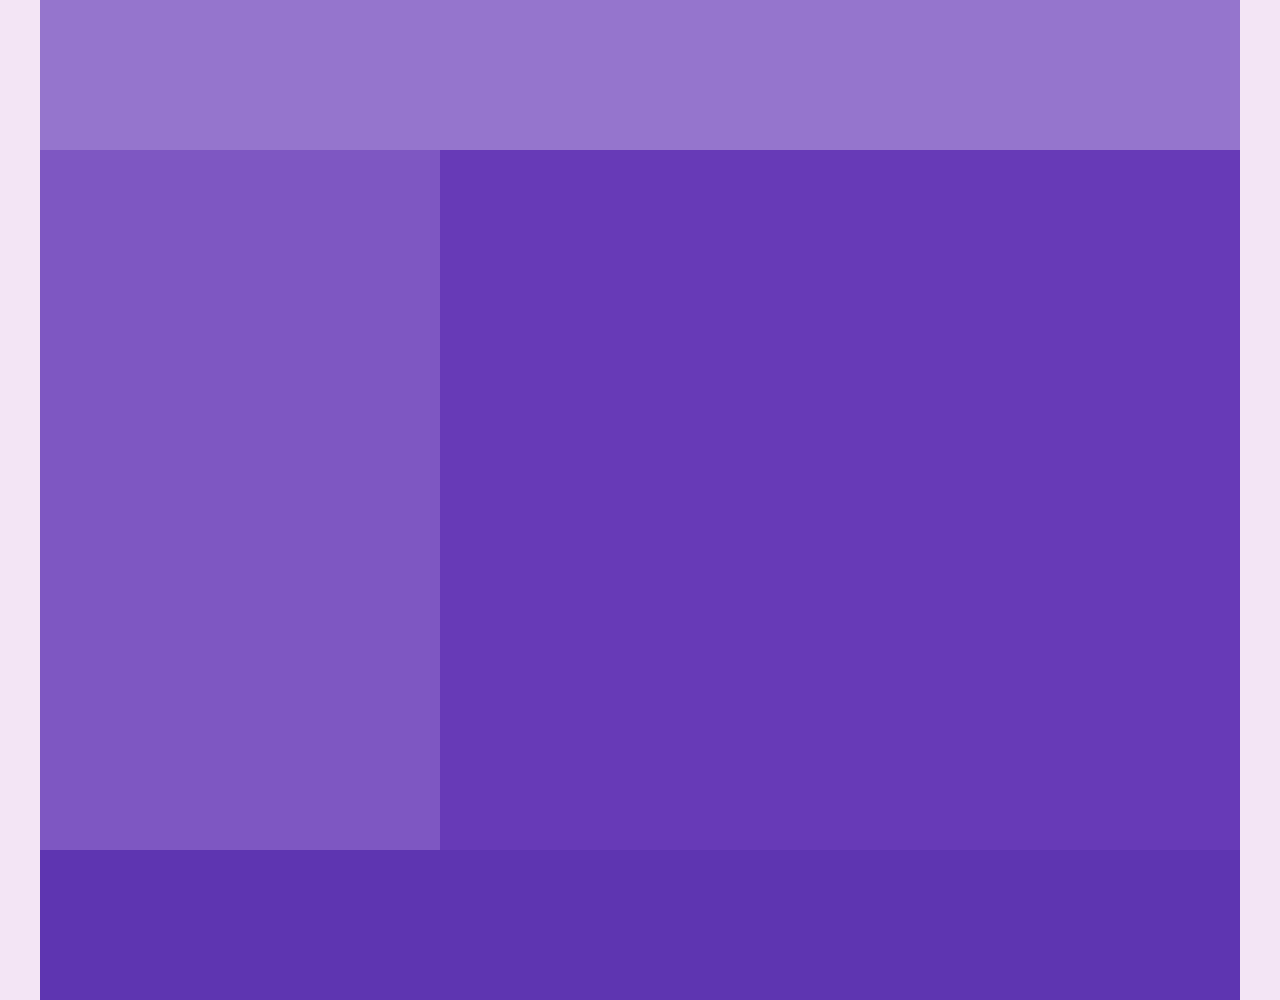
<file: 참고/res206_03.html>
<!DOCTYPE html>
<html lang="ko">
<head>
	<meta charset="UTF-8">
	<title>Document</title>
	<style>
		* {margin: 0; padding: 0;}
        body {background-color: #f3e5f5;}
		#wrap {width: 1200px; height: 900px; margin: 0 auto;}
		header {width: 1200px; height: 150px; background: #9575cd;}
		aside {float: left; width: 400px; height: 700px; background: #7e57c2;}
		section {float: left; width: 800px; height: 700px; background: #673ab7;}
		footer {clear: both; width: 1200px; height: 150px; background: #5e35b1;}

		/* 화면 너비 0 ~ 1200px */
		@media (max-width: 1200px){
			#wrap {width: 95%;}
			header {width: 100%;}
			aside {width: 30%;}
			section {width: 70%;}
			footer {width: 100%;}
		}

		/* 화면 너비 0 ~ 768px */
		@media (max-width: 768px){
			#wrap {width: 100%;}
		}

		/* 화면 너비 0 ~ 480px */
		@media (max-width: 480px){
			#wrap {width: 100%;}
			header {height: 300px;}
			aside {float: none; width: 100%; height: 300px;}
			section {float: none; width: 100%; height: 300px;}
		}
	</style>
</head>
<body>
	<div id="wrap">
		<header></header>
		<aside></aside>
		<section></section>
		<footer></footer>
	</div>
</body>
</html>
</file>
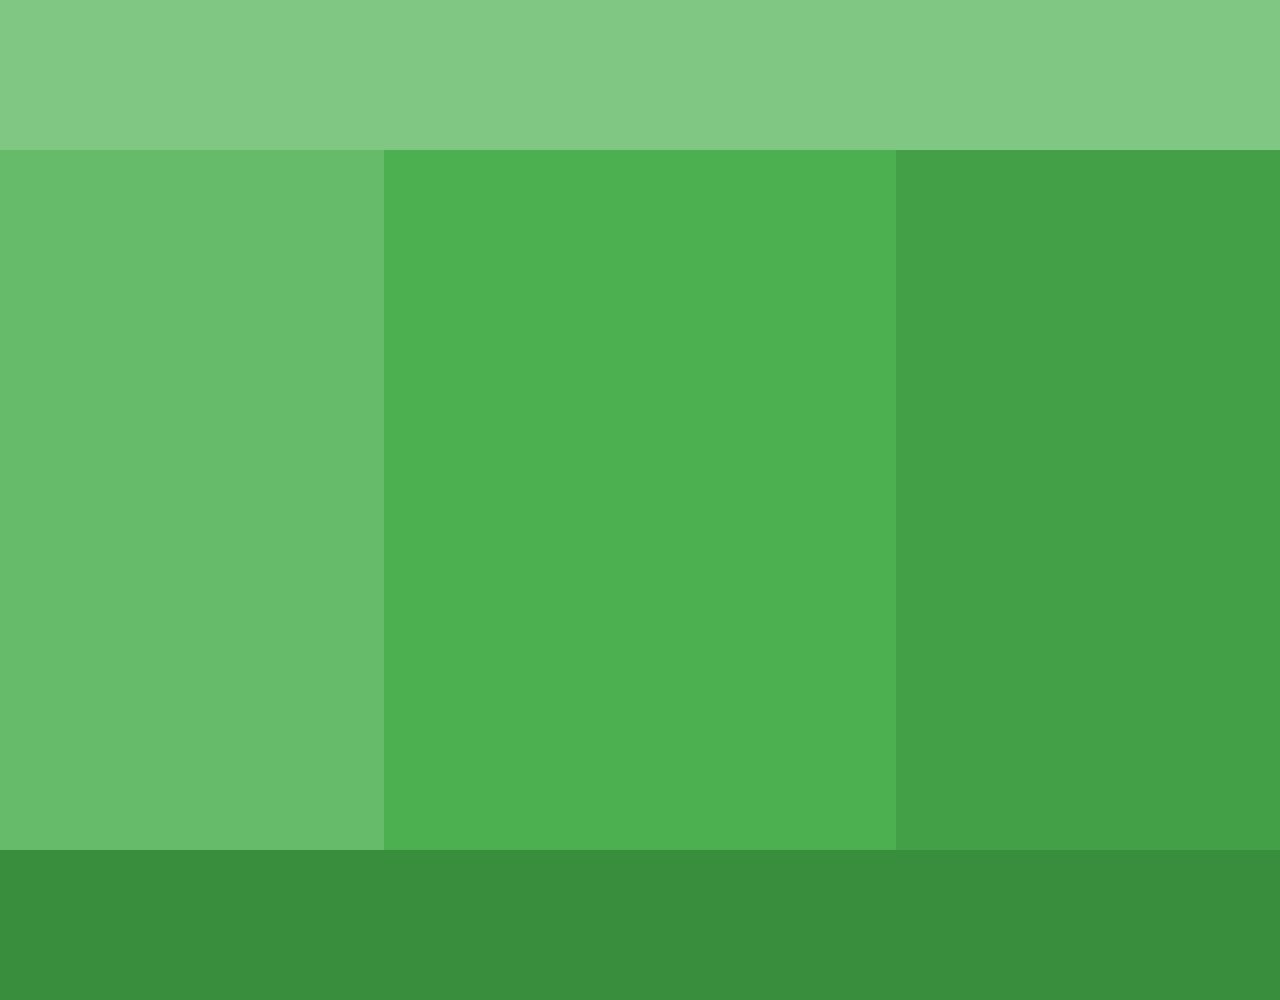
<file: 참고/res207_04.html>
<!DOCTYPE html>
<html lang="ko">
<head>
	<meta charset="UTF-8">
	<title>Document</title>
	<style>
		* {margin: 0; padding: 0;}
		#wrap {width: 100%; height: 900px; margin: 0 auto;}
		header {width: 100%; height: 150px; background: #81c784;}
		aside {float: left; width: 30%; height: 700px; background: #66bb6a;}
		section {float: left; width: 40%; height: 700px; background: #4caf50;}
		article {float: left; width: 30%; height: 700px; background: #43a047;}
		footer {clear: both; width: 100%; height: 150px; background: #388e3c;}

		/* 화면 너비 0 ~ 1200px */
		@media (max-width: 1200px){
			aside {float: left; width: 40%;}
			section {float: left; width: 60%;}
			article {width: 100%; height: 300px;}
		}

		/* 화면 너비 0 ~ 768px */
		@media (max-width: 768px){
			aside {float: none; width: 100%;}
			section {float: none; width: 100%;}
		}

		/* 화면 너비 0 ~ 480px */
		@media (max-width: 480px){
			header {height: 300px;}
			aside {height: 300px;}
			section {height: 300px;}
		}
	</style>
</head>
<body>
	<div id="wrap">
		<header></header>
		<aside></aside>
		<section></section>
		<article></article>
		<footer></footer>
	</div>
</body>
</html>
</file>
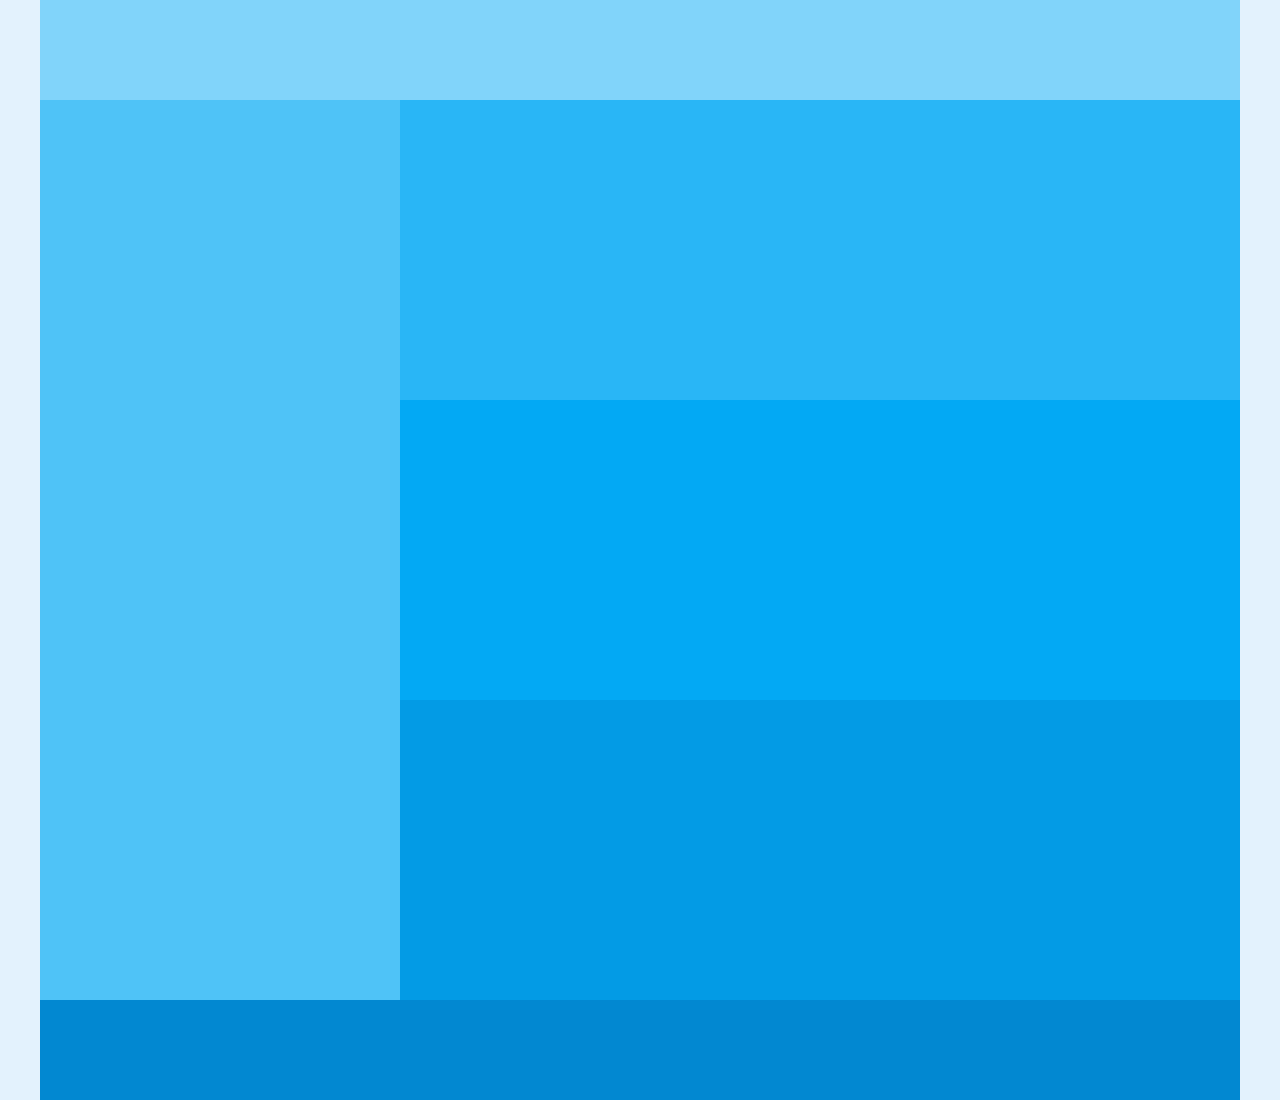
<file: 참고/res208_05.html>
<!DOCTYPE html>
<html lang="ko">
<head>
	<meta charset="UTF-8">
	<title>Document</title>
	<style>
	    * {margin: 0; padding: 0;}
        body {background-color: #e3f2fd;}
		#wrap {width: 1200px; margin: 0 auto;}
		.header {width: 100%; height: 100px; background: #81d4fa;}
		.aside {float: left; width: 30%; height: 900px; background: #4fc3f7;}
		.article1 {float: left; width: 70%; height: 300px; background: #29b6f6;}
		.article2 {float: left; width: 70%; height: 300px; background: #03a9f4;}
		.article3 {float: left; width: 70%; height: 300px; background: #039be5;}
		.footer {clear: both; width: 100%; height: 100px; background: #0288d1;}

		/* 화면 너비 0 ~ 1000px */
		@media (max-width: 1240px){
			#wrap {width: 100%;}
			.article1 {height: 300px;}
			.article2 {height: 300px;}
			.article3 {width: 100%;}
		}

		/* 화면 너비 0 ~ 768px */
		@media (max-width: 768px){
			.aside {width: 100%; height: 300px;}
			.article1 {width: 50%;}
			.article2 {width: 50%;}
		}

		/* 화면 너비 0 ~ 480px */
		@media (max-width: 480px){
			.article1 {width: 100%;}
			.article2 {width: 100%;}
		}
	</style>
</head>
<body>
	<div id="wrap">
		<header class="header"></header>
		<aside class="aside"></aside>
		<section class="article1"></section>
		<section class="article2"></section>
		<section class="article3"></section>
		<footer class="footer"></footer>
	</div>
</body>
</html>
</file>
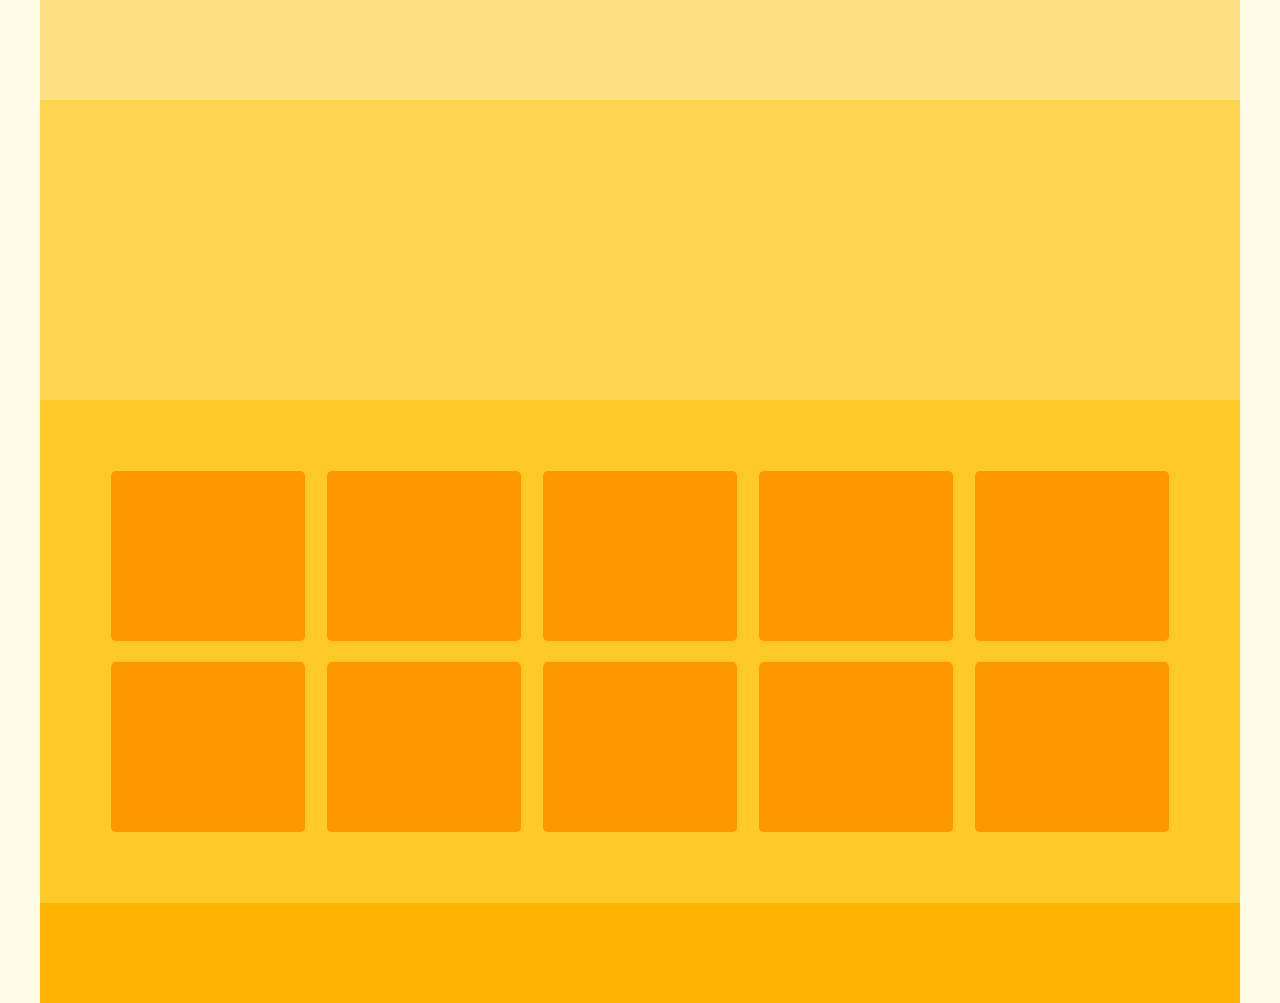
<file: 참고/res209_06.html>
<!DOCTYPE html>
<html lang="ko">
<head>
	<meta charset="UTF-8">
	<title>Layout</title>
	<style>
		* {margin: 0; padding: 0;}
        body {background-color: #fffde7;}
		#wrap {width: 1200px; margin: 0 auto;}
		header {width: 100%; height: 100px; background-color: #ffe082;}
		article {width: 100%; height: 300px; background-color: #ffd54f;}
		section {overflow: hidden; padding: 5%; width: 90%; background-color: #ffca28;}
		section > div {width: 18%; margin: 1%; height: 170px; background-color: #ff9800; float: left; border-radius: 5px;}
		footer {width: 100%; height: 100px; background-color: #ffb300;}

		/* 화면 너비 0 ~ 1000px */
		@media (max-width: 1020px){
			#wrap {width: 100%;}
			section > div {width: 23%; }
		}

		/* 화면 너비 0 ~ 768px */
		@media (max-width: 768px){
			section > div {width: 31.333333%; }
		}

		/* 화면 너비 0 ~ 480px */
		@media (max-width: 480px){
			section > div {width: 48%; }
		}
	</style>
</head>
<body>
	
	<div id="wrap">
		<header></header>
		<article></article>
		<section>
			<div></div>
			<div></div>
			<div></div>
			<div></div>
			<div></div>
			<div></div>
			<div></div>
			<div></div>
			<div></div>
			<div></div>
		</section>
		<footer></footer>
	</div>

</body>
</html>
</file>
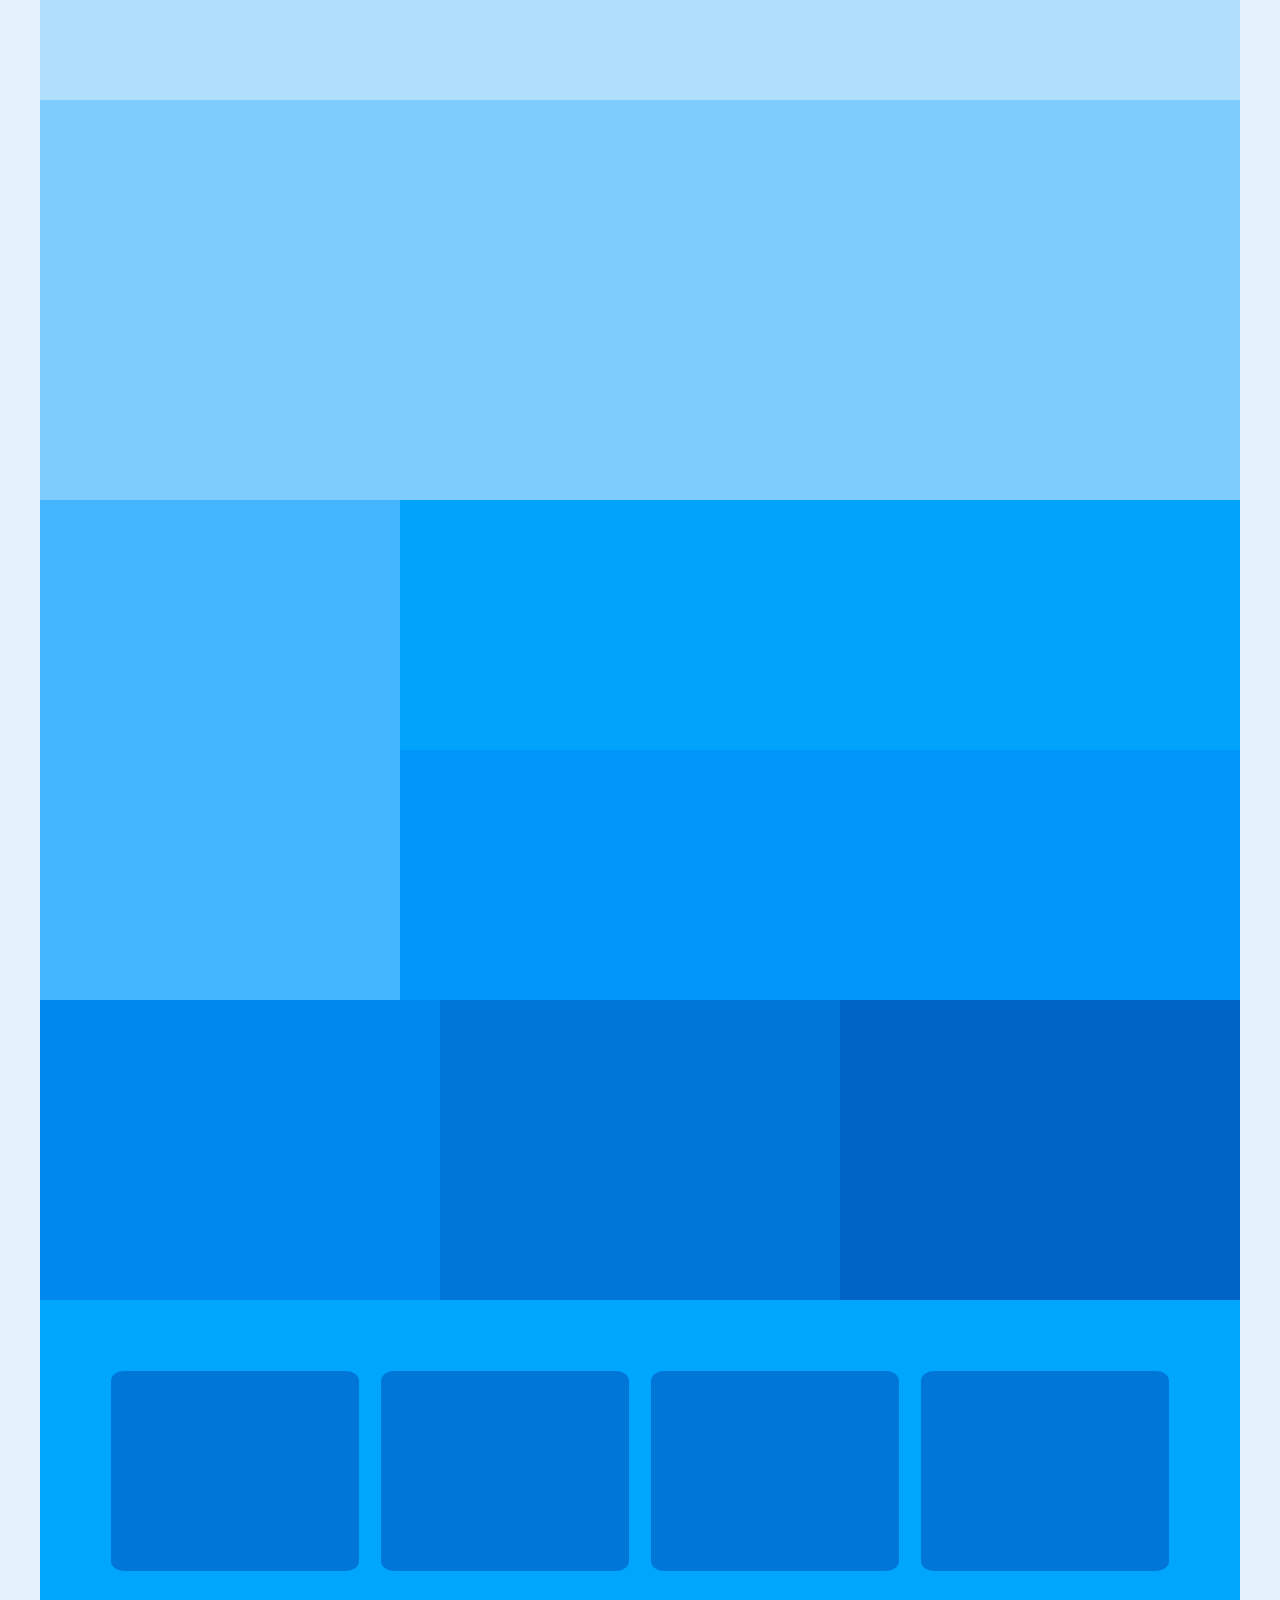
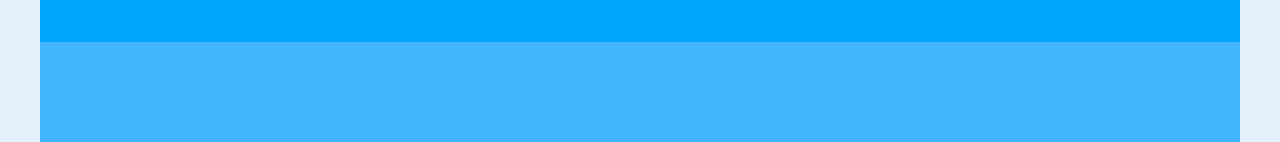
<file: 참고/res210_07.html>
<!DOCTYPE html>
<html lang="ko">
<head>
	<meta charset="UTF-8">
	<title>Layout</title>
	<style>
        * {margin: 0; padding: 0;}
        body {background-color: #e3f2fd;}
		
        #wrap{width: 1200px; margin: 0 auto;}
        #header {width: 100%; height: 100px; background-color: #b2defe;}
        #banner {width: 100%; height: 400px; background-color: #7ecbfd;}
        #content1 {width: 100%; overflow: hidden;}
        #content1 .nav {float: left; width: 30%; height: 500px; background-color: #43b5fc;}
        #content1 .article_right1 {float: left; width: 70%; height: 250px; background-color: #00a5fb;}
        #content1 .article_right2 {float: left; width: 70%; height: 250px; background-color: #0096fa;}
        
        #content2 {overflow: hidden;}
        #content2 .article_box1 {float: left; width: 33.3333%; height: 300px; background-color: #0088ec;}
        #content2 .article_box2 {float: left; width: 33.3333%; height: 300px; background-color: #0076d9;}
        #content2 .article_box3 {float: left; width: 33.3333%; height: 300px; background-color: #0064c6;}
        
        #content3 {overflow: hidden; padding: 5%; background-color: #00a6fc;}
        #content3 .article_square1 {float: left; width: 23%; margin: 1%; height: 200px; border-radius: 5%; background-color: #0076d9;}
        #content3 .article_square2 {float: left; width: 23%; margin: 1%; height: 200px; border-radius: 5%; background-color: #0076d9;}
        #content3 .article_square3 {float: left; width: 23%; margin: 1%; height: 200px; border-radius: 5%; background-color: #0076d9;}
        #content3 .article_square4 {float: left; width: 23%; margin: 1%; height: 200px; border-radius: 5%; background-color: #0076d9;}
        #footer {width: 100%; height: 100px; background-color: #43b5fc;}
        
        /* 화면 너비 0 ~ 1200px */
        @media (max-width: 1240px){
            #wrap {width: 100%;}
            #content2 .article_box1 {width: 50%;}
            #content2 .article_box2 {width: 50%;}
            #content2 .article_box3 {display:none}
            
            #content3 .article_square1 {width: 31.333%;}
            #content3 .article_square2 {width: 31.333%;}
            #content3 .article_square3 {width: 31.333%;}
            #content3 .article_square4 {display: none;}
		}
        
        /* 화면 너비 0 ~ 768px */
        @media (max-width: 768px){
            #content2 .article_box1 {width: 100%;}
            #content2 .article_box2 {width: 100%;}
		}
        
        /* 화면 너비 0 ~ 480px */
        @media (max-width: 480px){
            #content1 .nav {width: 100%; height: 200px;}
            #content1 .article_right1 {width: 100%; height: 200px;}
            #content1 .article_right2 {width: 100%; height: 200px;}
            
            #content3 .article_square1 {width: 98%; border-radius: 5px;}
            #content3 .article_square2 {width: 98%; border-radius: 5px;}
            #content3 .article_square3 {width: 98%; border-radius: 5px;}
		}
		</style>
</head>
<body>
	<div id="wrap">
		<header id="header"></header>
		<section id="banner"></section>
		<section id="content1">
			<nav class="nav"></nav>
			<article class="article_right1"></article>
			<article class="article_right2"></article>
		</section>
		<section id="content2">
			<article class="article_box1"></article>
			<article class="article_box2"></article>
			<article class="article_box3"></article>
		</section>
		<section id="content3">
			<article class="article_square1"></article>
			<article class="article_square2"></article>
			<article class="article_square3"></article>
			<article class="article_square4"></article>
		</section>
		<footer id="footer"></footer>
	</div>
</body>
</html>
</file>
<file: css/style.css>
/*레이아웃*/
body {background: url(../img/header_bg.jpg) repeat-x center top;}
#header {}
#nav {background-color: #f6fdff;}
#title {background-color: #eaf7fd;}
#contents .container{
    border-right: 1px solid #dbdbdb;
    border-left: 1px solid #dbdbdb;}
#cont_left {float: left; width: 250px;}
#cont_center {overflow: hidden;min-height: 1300px; margin-right: 250px;
border-right: 1px solid #dbdbdb;
border-left: 1px solid #dbdbdb;}
#cont_right {position: absolute; right: 0; top: 0;width: 250px;}
/*화면 크기를 줄이면 오른쪽과 왼쪽 사이즈는 고정이고 가운데 영역만 줄어든다. 
오른쪽 영역의 포지션을 absolute로 고정시킴: container를 기준으로 */
#footer {border-top: 1px solid #dbdbdb;}


/*컨테이너*/
.container {position: relative;width: 1200px; margin: 0 auto; }

/*헤더*/
.header{ height: 327px;}
.header .header_menu{text-align: right;}
.header .header_menu a{display:inline-block;color: white; padding: 8px 0 6px 10px ;
    transition: color 0.3s ease;
    font-family: 'Abel', ;}/*a 태그에 padding값을 주기 위해 display를 인라인 블럭*/
.header .header_menu a:hover {color: #ccc;}


/*헤더 타이틀*/
.header .header_tit {text-align: center; text-transform: uppercase; margin-top: 55px; font-family: 'Abel', ;}
.header .header_tit h1 {
    font-size: 30px; color: #fff;
    background:#51b0dc; display: inline-block;
    padding: 5px 30px 5px 30px;
    letter-spacing: 2px;
    font-weight: 900;
    transition:box-shadow 0.25s ease-in-out;}

.header .header_tit h1:hover{
    box-shadow: 
        inset -9em 0 0 0 #257fac,
        inset 9em 0 0 0 #257fac;
}
.header .header_tit a {
    font-size: 16px; color: #fff;
    background: #4a9abf;
    display: inline-block;
    padding: 10px 20px 10px 20px;
    margin-top: -7px;
    transition:box-shadow 0.25s ease-in-out;
}

.header .header_tit a:hover{
    box-shadow: 
        0 0 0 5px rgba(75,154,191,0.9) inset,
        0 0 0 100px rgba(0,0,0,0.1) inset ;
}



/*헤더 아이콘*/
.header .header_icon{
    text-align: center; margin-top: 40px; padding-bottom: 45px;
}
.header .header_icon li {display: inline; margin: 0 2px;}
.header .header_icon li a {
    position: relative;
    background-color: #3192bf;
    border-radius: 50%;
    width: 60px; height: 60px; color: #fff;
    display: inline-block;
    font-size: 35px;
    line-height: 60px;
    transition: all 0.3s ease;  
}

/*span태그는 평소에는 보이지 않다가 마우스hover되면 보임*/
.header .header_icon li a span {
    position: absolute;
    left: 50%; top: -40px;
    transform: translateX(-50%);
    font-size: 12px;
    line-height: 1.6;
    background-color: #3192bf;
    padding: 3px 9px;
    border-radius: 6px 0;
    opacity: 0;
    transition: all 0.3s ease;
}

/*화살표를 만들기 위한 코드*/
.header .header_icon li a span:before {
    content: '';
    position: absolute;
    left: 50%; bottom: -5px;
    margin-left: -5px;
    border-top: 5px solid #3192bf;
    border-left: 5px solid  transparent;
    border-right: 5px solid transparent;
}

/*a태그에 마우스 오버됐을때 눈에 보임*/
.header .header_icon li a:hover span{
    opacity: 1;
    top: -33px;
}

/*a태그에 마우스 오버됐을때 박스 쉐도우 효과*/
.header .header_icon li a:hover{
    box-shadow:
        0 0 0 3px rgba(75,154,191,0.9) inset,
        0 0 0 100px rgba(0,0,0,0.1) inset;
}


/*전체메뉴*/
.nav {overflow: hidden; padding: 25px 0; display: none;}
.nav >div {float: left; width: 40%;}
.nav >div:last-child {width: 20%;}
.nav > div ol {overflow: hidden;}
.nav > div ol li {float: left; width: 50%; position: relative; padding-left: 8px; box-sizing: border-box;} /*반으로 잘라서 옆으로 넘김*/
.nav > div:last-child ol li{width:100%;}/*마지막은 짧아서 그냥 100%*/
.nav >div h3 {font-size: 18px; color: #25a2d0; font-weight: bold; margin-bottom: 4px;}
.nav > div ol li:before {
    content: '';
    width: 3px; height: 3px;
    background-color: #25a2d0;
    border-radius: 50%;
    position: absolute; left: 0; top: 6px;
}/*포지션의 상대 위치는 li태그로 잡아줌*/

/*전체메뉴 라인효과*/
.nav > div ol li a {position: relative;}
.nav > div ol li a:after {
    content: '';
    width: 0%; height: 1px;
    background-color: #25aad0;
    transition: all 0.2s ease-out;
    position: absolute; bottom: 0; left: 0;
}
.nav > div ol li:hover a:after{
    width: 100%;
}

/* 타이틀 */
.title {text-align: center; position: relative;}
.title h2 {font-family: 'Nanum Brush Script', cursive; font-size: 39px; color: #0093bd; padding: 5px 0;}
.title .btn {position: absolute; right: 0; top: 5px;
width: 60px; height: 60px; line-height: 60px; background-color: #3192bf; color: #fff; font-size: 35px;border-radius: 50%;
transition: all 0.3s ease;}

.title .btn:hover {
    box-shadow: 
        0 0 0 3px rgba(75,154,191,0.9) inset,
        0 0 0 100px rgba(0,0,0,0.1) inset;
}

/* 컨텐츠 영역 */
.column {padding: 15px; border-bottom: 1px solid #dbdbdb;}
.column .col_tit{font-size: 20px; color: #2f7fa6; padding-bottom: 5px;}
.column .col_desc{border-bottom: 1px dashed #dbdbdb; padding-bottom: 15px; margin-bottom: 15px;
color: #878787; line-height: 18px;}

.column.col1 {}
.column.col2 {}
.column.col3 {border-bottom:0;}
.column.col4 {}
.column.col5 {}
.column.col6 {border-bottom:0;}
.column.col7 {}
.column.col8 {}
.column.col9 {border-bottom:0;}






/*미디어 쿼리*/
/* 화면 너비 0~ 1220px 모니터*/
@media (max-width :1220px){
    .container {width: 100%;}
    .row { padding: 0 15px;}
    #contents .container { border:0;}
    .title .btn {right: 5px;}
}/*헤더의 메뉴가 너무 붙어서 보기 안좋음 padding값을 주기 위해 새로운 row div를 만든다.
헤더 부분만 적용하는 거라서 container사용안하고 row를 따로 만드는듯함 */

/* 화면 너비 0~ 1024px 모니터 */
@media (max-width :1024px){
}

/* 화면 너비 0~ 960px 테블렛 */
@media (max-width :960px){
    #cont_right {position: static; width: 100%; border-top: 1px solid #dbdbdb;}
    #cont_center {margin-right: 0; border-right: 0;}
    .nav > div {float: none ;width:100%}
    .nav > div:last-child {width: 100%;}
    .nav > div ol li {width: 33.333333%}
    .nav > div:last-child ol li{width:33.333333%;}
    .nav > div ol {margin-bottom: 10px;}
}

/* 화면 너비 0~ 768px  테블렛*/
@media (max-width :768px){
    #cont_left {float:none; width: 100%;}
    #cont_center {border-left: 0; }
  
}

/* 화면 너비 0~ 600px 모바일 */
@media (max-width :600px){
    .header {height: auto;}
    .header .header_tit {display: none;}
    .header .header_icon {display: none;}
    .title .btn {display: none;}
    .nav > div ol li {width: 50%}
    .nav > div:last-child ol li{width: 50%;} 
}

/* 화면 너비 0~ 480px 모바일*/
@media (max-width :480px){
  
}


/* 화면 너비 0~ 320px 모바일 */
@media (max-width :320px){
    .nav > div ol li {width: 100%}
    .nav > div:last-child ol li{width: 100%;} 
}
</file>
